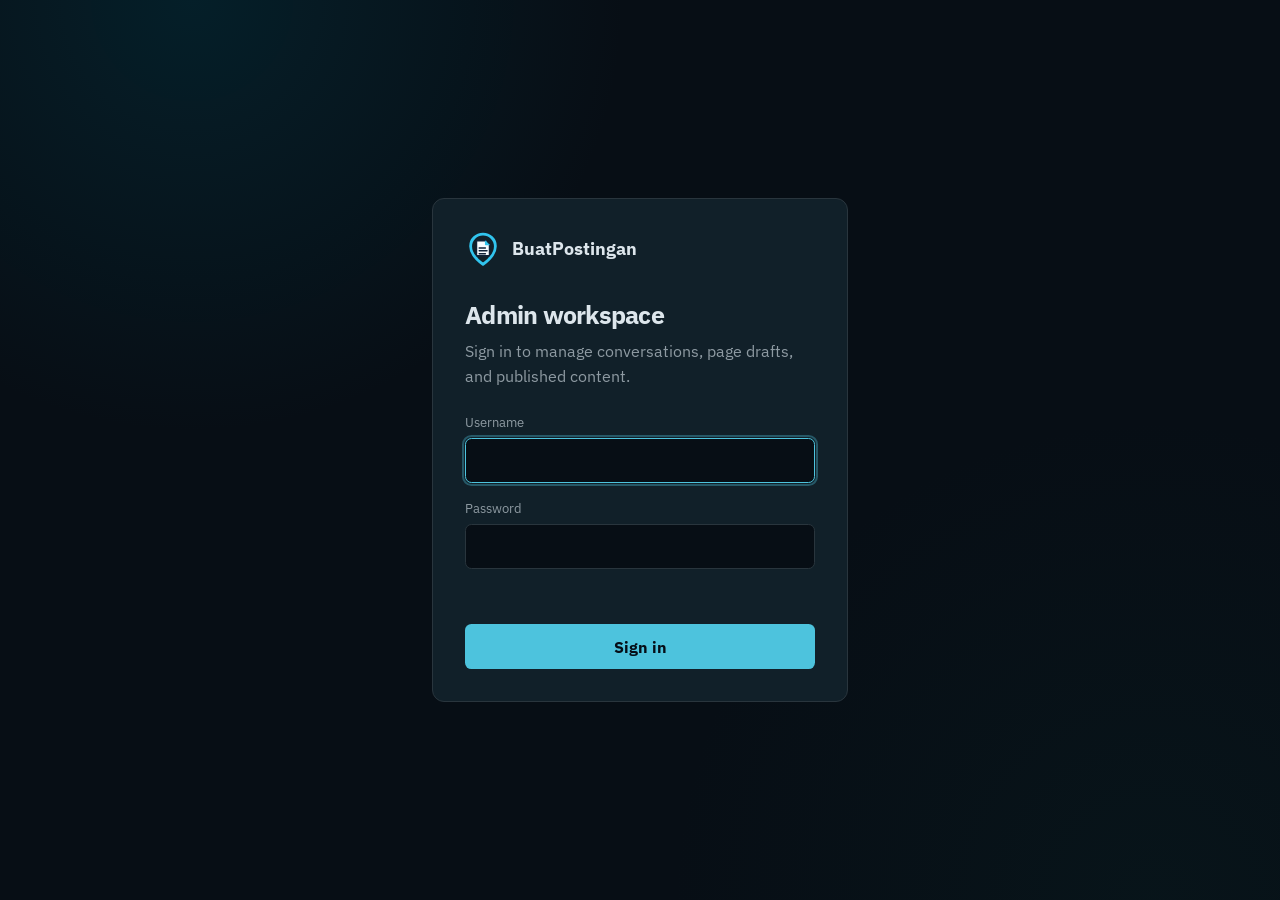
<file: web/index.html>
<!DOCTYPE html>
<html lang="en" data-theme-pref="auto" data-theme="dark">
<head>
    <meta charset="utf-8">
    <meta name="viewport" content="width=device-width, initial-scale=1">
    <title>BuatPostingan · AI Webchat</title>
    <link rel="icon" href="./assets/buatpostingan-mark.svg" type="image/svg+xml">
    <link rel="manifest" href="./app.webmanifest">
    <meta name="theme-color" content="#102238">
    <script>
        /* FOUC guard: resolve bp.theme before CSS paint */
        (function () {
            var KEY = 'bp.theme';
            var pref = 'auto';
            try {
                var raw = localStorage.getItem(KEY);
                if (raw === 'light' || raw === 'dark' || raw === 'auto') pref = raw;
            } catch (e) {}
            var dark = false;
            try { dark = window.matchMedia('(prefers-color-scheme: dark)').matches; } catch (e2) {}
            var scheme = pref === 'light' ? 'light' : (pref === 'dark' ? 'dark' : (dark ? 'dark' : 'light'));
            document.documentElement.dataset.themePref = pref;
            document.documentElement.dataset.theme = scheme;
            document.documentElement.style.colorScheme = scheme;
        })();
    </script>
    <link rel="preconnect" href="https://fonts.googleapis.com">
    <link rel="preconnect" href="https://fonts.gstatic.com" crossorigin>
    <link href="https://fonts.googleapis.com/css2?family=IBM+Plex+Mono:wght@400;500&family=IBM+Plex+Sans:wght@400;500;600;700&display=swap" rel="stylesheet">
    <link rel="stylesheet" href="./vendor/bootstrap-icons/font/bootstrap-icons.css">
    <link rel="stylesheet" href="./css/shell.css?v=20260724-ide2">
    <link rel="stylesheet" href="./css/webchat.css?v=20260725-sse1">
    <link rel="stylesheet" href="./css/webchat-conversations.css?v=20260724-ide2">
    <link rel="stylesheet" href="./css/settings.css?v=20260726-settings-scroll">
    <script type="module" src="./js/pwa.js"></script>
</head>
<body class="page-webchat">
    <div class="bp-shell" id="bpShell">
        <header class="bp-chrome" role="banner">
            <div class="bp-chrome__left">
                <button type="button" class="bp-icon-btn bp-chrome__rail-toggle" id="btnToggleRail" aria-label="Toggle conversations" aria-controls="wcRail" aria-expanded="false">
                    <i class="bi bi-layout-sidebar"></i>
                </button>
                <a class="bp-brand" href="./index.html">
                    <img class="bp-brand__mark" src="./assets/buatpostingan-mark.svg" alt="" aria-hidden="true">
                    <span class="bp-brand__name">BuatPostingan</span>
                </a>
            </div>
            <div class="bp-chrome__center">
                <span class="bp-chrome__room" id="chromeRoomTitle">New chat</span>
            </div>
            <div class="bp-chrome__right">
                <button type="button" class="bp-theme" id="bpThemeToggle" aria-label="Theme: Auto (click to cycle)">
                    <i class="bi bi-circle-half" data-theme-icon></i>
                    <span data-theme-label>Auto</span>
                </button>
                <button type="button" class="bp-icon-btn bp-chrome__preview-toggle" id="btnTogglePreview" aria-label="Toggle preview" aria-controls="wcPreview" aria-expanded="false">
                    <i class="bi bi-layout-sidebar-reverse"></i>
                </button>
            </div>
        </header>

        <div class="bp-workspace" id="bpWorkspace">
            <div class="bp-scrim" id="bpScrim" hidden></div>

            <aside class="wc-rail" id="wcRail" aria-label="Conversations">
                <div class="wc-rail__top">
                    <div class="wc-rail__heading">
                        <div>
                            <span class="wc-rail__eyebrow">Workspace</span>
                            <strong>Conversations</strong>
                        </div>
                        <span class="wc-rail__count" id="conversationCount" aria-label="Conversation count">—</span>
                    </div>
                    <button type="button" class="wc-rail__new" id="btnNewChat">
                        <i class="bi bi-plus-lg"></i> New chat
                    </button>
                    <label class="wc-rail__search">
                        <i class="bi bi-search" aria-hidden="true"></i>
                        <input type="search" id="conversationSearch" placeholder="Search conversations…" autocomplete="off" spellcheck="false">
                    </label>
                </div>
                <ul class="wc-rail__list" id="conversationList"></ul>
                <div class="wc-rail__profile">
                    <div class="wc-rail__avatar" aria-hidden="true"><i class="bi bi-person"></i></div>
                    <div class="wc-rail__profile-meta">
                        <strong>Owner</strong>
                        <span>local</span>
                    </div>
                    <button type="button" class="wc-rail__gear" id="btnOpenSettings" aria-label="Open settings" data-wc-tooltip="Settings">
                        <i class="bi bi-gear" aria-hidden="true"></i>
                    </button>
                    <button type="button" class="wc-rail__gear" id="btnLogout" aria-label="Log out" data-wc-tooltip="Log out">
                        <i class="bi bi-box-arrow-right" aria-hidden="true"></i>
                    </button>
                </div>
            </aside>

            <main class="wc-main" aria-label="Active conversation">
                <div class="webchat-root" id="webchatRoot">
                    <div class="card webchat-card" id="webchat">
                        <div class="wc-room-head" id="roomHead">
                            <div class="wc-room-head__title" id="roomTitle">New chat</div>
                            <div class="wc-room-head__meta" id="roomMeta">Naming…</div>
                            <button type="button" class="wc-room-head__edit" id="btnRename" aria-label="Rename conversation" data-wc-tooltip="Rename conversation">
                                <i class="bi bi-pencil"></i>
                            </button>
                        </div>
                        <div class="wc-floor-banner" id="chatFloor" hidden></div>
                        <div class="wc-index-banner" id="chatIndexBanner" hidden></div>
                        <div class="wc-toast" id="chatToast" role="status" aria-live="polite" hidden></div>
                        <div class="webchat-messages" id="chatMessages" role="log" aria-live="polite">
                            <div class="chat-welcome">
                                <div class="chat-welcome-icon"><i class="bi bi-chat-square-text"></i></div>
                                <h5>Welcome to BuatPostingan</h5>
                            </div>
                        </div>
                        <button type="button" class="webchat-new-activity" id="chatNewActivity" hidden>
                            New activity <span aria-hidden="true">↓</span>
                        </button>
                        <div class="webchat-status" id="chatStatus" data-state="ready">Ready</div>
                        <div class="webchat-composer">
                            <div class="composer-attachments" id="composerAttachments" hidden></div>
                            <div class="composer-toolbar">
                                <div class="composer-model-wrap">
                                    <button
                                        type="button"
                                        class="composer-model-pill"
                                        id="modelPill"
                                        aria-haspopup="listbox"
                                        aria-expanded="false"
                                        aria-controls="modelMenu"
                                        data-wc-tooltip="Model &amp; effort"
                                    >
                                        <i class="bi bi-cpu" aria-hidden="true"></i>
                                        <span id="modelPillLabel">Model · auto</span>
                                        <i class="bi bi-chevron-down composer-model-pill__chev" aria-hidden="true"></i>
                                    </button>
                                    <div class="composer-model-menu" id="modelMenu" hidden></div>
                                </div>
                                <div class="composer-model-wrap">
                                    <button
                                        type="button"
                                        class="composer-model-pill"
                                        id="workspacePill"
                                        aria-haspopup="dialog"
                                        aria-expanded="false"
                                        aria-controls="workspaceDialog"
                                        data-wc-tooltip="Workspace folder"
                                    >
                                        <i class="bi bi-folder2-open" aria-hidden="true"></i>
                                        <span id="workspacePillLabel">Workspace</span>
                                        <i class="bi bi-chevron-down composer-model-pill__chev" aria-hidden="true"></i>
                                    </button>
                                </div>
                            </div>
                            <div class="composer-row">
                                <button type="button" class="composer-attach" id="chatAttach" aria-label="Attach file" data-wc-tooltip="Attach file">
                                    <i class="bi bi-paperclip" aria-hidden="true"></i>
                                </button>
                                <input type="text" class="composer-input" id="chatInput" placeholder="Type a question…" autocomplete="off">
                                <button class="composer-send" id="chatSend" type="button" aria-label="Send">
                                    <i class="bi bi-send-fill"></i>
                                </button>
                                <button class="composer-stop" id="chatStop" type="button" aria-label="Stop" data-wc-tooltip="Stop" hidden>
                                    <i class="bi bi-stop-fill" aria-hidden="true"></i>
                                </button>
                            </div>
                        </div>
                    </div>
                </div>
            </main>

            <div
                class="bp-split bp-split--preview"
                id="bpPreviewSplit"
                role="separator"
                aria-orientation="vertical"
                aria-label="Resize preview panel"
                aria-controls="wcPreview"
                title="Drag to resize · double-click to reset"
                tabindex="0"
            ></div>

            <aside class="wc-preview" id="wcPreview" aria-label="AI work preview">
                <div class="wc-preview__tabs" role="tablist" aria-label="Preview panels">
                    <button type="button" class="wc-preview__tab is-active" role="tab" id="tabPreview" aria-selected="true" aria-controls="panelPreview" data-preview-tab="preview">
                        Preview
                    </button>
                    <button type="button" class="wc-preview__tab" role="tab" id="tabPages" aria-selected="false" aria-controls="panelPages" data-preview-tab="pages">
                        Pages
                    </button>
                </div>
                <div class="wc-preview__body">
                    <div class="wc-preview__panel is-active" role="tabpanel" id="panelPreview" aria-labelledby="tabPreview" data-preview-panel="preview">
                        <div class="wc-preview__empty">
                            <i class="bi bi-window-desktop" aria-hidden="true"></i>
                            <strong>Empty</strong>
                            <p>No draft loaded — defaults to <code>home</code> when that page exists.</p>
                        </div>
                    </div>
                    <div class="wc-preview__panel wc-pages" role="tabpanel" id="panelPages" aria-labelledby="tabPages" data-preview-panel="pages" hidden>
                        <div class="wc-pages__bar">
                            <span class="wc-pages__label"><i class="bi bi-folder2-open" aria-hidden="true"></i> Pages</span>
                            <button type="button" class="wc-pages__refresh" id="pagesRefresh" aria-label="Refresh pages" data-wc-tooltip="Refresh pages">
                                <i class="bi bi-arrow-clockwise" aria-hidden="true"></i>
                            </button>
                        </div>
                        <div class="wc-pages__tree" id="pagesTree" role="tree" aria-label="Page workspaces"></div>
                        <p class="wc-pages__hint" id="pagesHint" role="status">Loading pages…</p>
                        <div class="wc-pages__menu" id="pagesContextMenu" role="menu" aria-label="Page actions" hidden>
                            <button type="button" role="menuitem" data-page-action="publish"><i class="bi bi-cloud-arrow-up" aria-hidden="true"></i> Publish</button>
                            <button type="button" role="menuitem" data-page-action="unpublish"><i class="bi bi-cloud-arrow-down" aria-hidden="true"></i> Unpublish</button>
                            <button type="button" role="menuitem" class="is-danger" data-page-action="delete"><i class="bi bi-trash3" aria-hidden="true"></i> Delete</button>
                        </div>
                    </div>
                </div>
            </aside>
        </div>

        <div class="bp-settings" id="bpSettings" hidden>
            <nav class="bp-settings__nav" aria-label="Settings">
                <div class="bp-settings__nav-head">
                    <button type="button" class="bp-settings__btn bp-settings__btn--ghost bp-settings__btn--sm" id="btnSettingsBack" aria-label="Back to chat">
                        <i class="bi bi-arrow-left" aria-hidden="true"></i>
                    </button>
                    <strong>Settings</strong>
                </div>
                <ul class="bp-settings__nav-list" data-settings-nav>
                    <li><a href="#/settings/general" data-settings-link="general"><i class="bi bi-sliders" aria-hidden="true"></i> General</a></li>
                    <li><a href="#/settings/users" data-settings-link="users"><i class="bi bi-people" aria-hidden="true"></i> Users</a></li>
                    <li><a href="#/settings/models" data-settings-link="models"><i class="bi bi-cpu" aria-hidden="true"></i> Models</a></li>
                </ul>
                <div class="bp-settings__nav-foot">
                    <button type="button" class="bp-settings__btn bp-settings__btn--ghost" id="btnSettingsLogout" style="width:100%;justify-content:center">
                        <i class="bi bi-box-arrow-right" aria-hidden="true"></i> Logout
                    </button>
                </div>
            </nav>
            <div class="bp-settings__main">
                <div data-settings-panel></div>
                <div class="bp-settings__toast" id="settingsToast" role="status" aria-live="polite" hidden></div>
            </div>
        </div>
    </div>

    <div class="wc-dialog" id="renameDialog" hidden>
        <div class="wc-dialog__backdrop" data-rename-close></div>
        <section class="wc-dialog__panel" role="dialog" aria-modal="true" aria-labelledby="renameDialogTitle" aria-describedby="renameDialogHelp" tabindex="-1">
            <div class="wc-dialog__accent" aria-hidden="true"></div>
            <header class="wc-dialog__header">
                <div class="wc-dialog__icon" aria-hidden="true"><i class="bi bi-pencil-square"></i></div>
                <div>
                    <span class="wc-dialog__eyebrow">Conversation</span>
                    <h5 id="renameDialogTitle">Rename conversation</h5>
                </div>
                <button type="button" class="wc-dialog__close" data-rename-close aria-label="Close rename dialog" data-wc-tooltip="Close">
                    <i class="bi bi-x-lg"></i>
                </button>
            </header>
            <form class="wc-dialog__form" id="renameForm" novalidate>
                <label for="renameInput">Conversation title</label>
                <div class="wc-dialog__field">
                    <input type="text" id="renameInput" maxlength="60" autocomplete="off" aria-describedby="renameDialogHelp renameDialogError">
                    <span class="wc-dialog__count" id="renameCount">0/60</span>
                </div>
                <p class="wc-dialog__help" id="renameDialogHelp">Use a short title that makes this room easy to find later.</p>
                <p class="wc-dialog__error" id="renameDialogError" role="alert" hidden></p>
                <div class="wc-dialog__actions">
                    <button type="button" class="wc-dialog__button wc-dialog__button--ghost" data-rename-close>Cancel</button>
                    <button type="submit" class="wc-dialog__button wc-dialog__button--primary" id="renameSubmit">
                        <span>Save title</span>
                        <i class="bi bi-arrow-right" aria-hidden="true"></i>
                    </button>
                </div>
            </form>
        </section>
    </div>

    <div class="wc-dialog" id="deleteDialog" hidden>
        <div class="wc-dialog__backdrop" data-delete-close></div>
        <section class="wc-dialog__panel" role="dialog" aria-modal="true" aria-labelledby="deleteDialogTitle" tabindex="-1">
            <div class="wc-dialog__accent" aria-hidden="true"></div>
            <header class="wc-dialog__header">
                <div class="wc-dialog__icon" aria-hidden="true"><i class="bi bi-trash3"></i></div>
                <div>
                    <span class="wc-dialog__eyebrow">Conversation</span>
                    <h5 id="deleteDialogTitle">Delete conversation</h5>
                </div>
                <button type="button" class="wc-dialog__close" data-delete-close aria-label="Close delete dialog" data-wc-tooltip="Close">
                    <i class="bi bi-x-lg"></i>
                </button>
            </header>
            <div class="wc-dialog__form">
                <p class="wc-dialog__help" id="deleteDialogHelp">This conversation and all its messages will be permanently removed. This action cannot be undone.</p>
                <div class="wc-dialog__actions">
                    <button type="button" class="wc-dialog__button wc-dialog__button--ghost" data-delete-close>Cancel</button>
                    <button type="button" class="wc-dialog__button wc-dialog__button--danger" id="deleteSubmit">
                        <span>Delete</span>
                        <i class="bi bi-trash3" aria-hidden="true"></i>
                    </button>
                </div>
            </div>
        </section>
    </div>

    <div class="wc-dialog" id="attachDialog" hidden>
        <div class="wc-dialog__backdrop" data-attach-close></div>
        <section class="wc-dialog__panel" role="dialog" aria-modal="true" aria-labelledby="attachDialogTitle" tabindex="-1">
            <div class="wc-dialog__accent" aria-hidden="true"></div>
            <header class="wc-dialog__header">
                <div class="wc-dialog__icon" aria-hidden="true"><i class="bi bi-paperclip"></i></div>
                <div>
                    <span class="wc-dialog__eyebrow">Attachments</span>
                    <h5 id="attachDialogTitle">Attach file</h5>
                </div>
                <button type="button" class="wc-dialog__close" data-attach-close aria-label="Close attach dialog" data-wc-tooltip="Close">
                    <i class="bi bi-x-lg"></i>
                </button>
            </header>
            <div class="wc-attach-drop" id="attachDropZone" tabindex="0">
                <i class="bi bi-cloud-arrow-up" aria-hidden="true"></i>
                <strong>Drop file here</strong>
                <p>or pick from disk — text (md, txt, json, …) or image (png, jpg, webp, gif)</p>
                <button type="button" class="wc-dialog__button wc-dialog__button--primary" id="attachPickBtn">
                    <span>Choose file</span>
                    <i class="bi bi-folder2-open" aria-hidden="true"></i>
                </button>
                <input type="file" id="attachFileInput" multiple hidden accept=".md,.txt,.html,.htm,.json,.csv,.xml,.yaml,.yml,.png,.jpg,.jpeg,.gif,.webp,text/*,image/png,image/jpeg,image/gif,image/webp">
            </div>
            <p class="wc-dialog__help" id="attachDialogHelp">Max. 8&nbsp;MB per file. Files are uploaded when you send a message.</p>
            <div class="wc-dialog__actions">
                <button type="button" class="wc-dialog__button wc-dialog__button--ghost" data-attach-close>Done</button>
            </div>
        </section>
    </div>

    <div class="wc-dialog" id="workspaceDialog" hidden>
        <div class="wc-dialog__backdrop" data-workspace-close></div>
        <section class="wc-dialog__panel wc-dialog__panel--wide" role="dialog" aria-modal="true" aria-labelledby="workspaceDialogTitle" tabindex="-1">
            <div class="wc-dialog__accent" aria-hidden="true"></div>
            <header class="wc-dialog__header">
                <div class="wc-dialog__icon" aria-hidden="true"><i class="bi bi-folder2-open"></i></div>
                <div>
                    <span class="wc-dialog__eyebrow">Workspace</span>
                    <h5 id="workspaceDialogTitle">Choose workspace folder</h5>
                </div>
                <button type="button" class="wc-dialog__close" data-workspace-close aria-label="Close workspace dialog" data-wc-tooltip="Close">
                    <i class="bi bi-x-lg"></i>
                </button>
            </header>
            <div class="wc-dialog__form">
                <div class="workspace-browser">
                    <div class="workspace-browser__path-bar">
                        <button type="button" class="workspace-browser__up" id="workspaceUpBtn" aria-label="Go to parent directory" data-wc-tooltip="Up">
                            <i class="bi bi-arrow-up-short" aria-hidden="true"></i>
                        </button>
                        <span class="workspace-browser__cwd" id="workspaceCwd">/</span>
                    </div>
                    <div class="workspace-browser__list" id="workspaceDirList" role="listbox" aria-label="Directories"></div>
                    <p class="wc-dialog__help" id="workspaceDialogHelp">Choose a folder to set the working directory. Absolute paths are used without restriction.</p>
                    <p class="wc-dialog__error" id="workspaceDialogError" role="alert" hidden></p>
                </div>
                <div class="wc-dialog__actions">
                    <button type="button" class="wc-dialog__button wc-dialog__button--ghost" id="workspaceClearBtn">
                        <span>Clear (use default)</span>
                    </button>
                    <button type="button" class="wc-dialog__button wc-dialog__button--ghost" data-workspace-close>Cancel</button>
                    <button type="button" class="wc-dialog__button wc-dialog__button--primary" id="workspaceSelectBtn">
                        <span>Select folder</span>
                        <i class="bi bi-check2" aria-hidden="true"></i>
                    </button>
                </div>
            </div>
        </section>
    </div>

    <div class="wc-dialog" id="providerDialog" hidden>
        <div class="wc-dialog__backdrop" data-provider-close></div>
        <section class="wc-dialog__panel" role="dialog" aria-modal="true" aria-labelledby="providerDialogTitle" tabindex="-1">
            <div class="wc-dialog__accent" aria-hidden="true"></div>
            <header class="wc-dialog__header">
                <div class="wc-dialog__icon" aria-hidden="true"><i class="bi bi-plug"></i></div>
                <div>
                    <span class="wc-dialog__eyebrow">LLM</span>
                    <h5 id="providerDialogTitle">Add Provider</h5>
                </div>
                <button type="button" class="wc-dialog__close" data-provider-close aria-label="Close">
                    <i class="bi bi-x-lg"></i>
                </button>
            </header>
            <form class="bp-provider-form" id="providerForm" novalidate>
                <input name="type" type="hidden" value="openai-compatible">
                <label class="bp-provider-form__field bp-provider-form__field--full">Name
                    <input name="name" type="text" required placeholder="OpenRouter" autocomplete="off">
                </label>
                <label class="bp-provider-form__field bp-provider-form__field--full">ID / prefix
                    <input name="id" type="text" required placeholder="OPENROUTER" autocomplete="off">
                </label>
                <label class="bp-provider-form__field bp-provider-form__field--half">Prefix (optional)
                    <input name="prefix" type="text" placeholder="openrouter" autocomplete="off">
                </label>
                <div class="bp-provider-form__field bp-provider-form__field--half bp-provider-form__field--select">
                    <span>API type</span>
                    <div class="bp-ui-select" data-ui-select>
                        <input name="api" type="hidden" value="responses">
                        <button type="button" class="bp-ui-select__trigger" data-ui-select-trigger aria-haspopup="listbox" aria-expanded="false" aria-controls="providerApiList">
                            <span data-ui-select-label>responses</span>
                            <i class="bi bi-chevron-down" aria-hidden="true"></i>
                        </button>
                        <div class="bp-ui-select__list" id="providerApiList" role="listbox" aria-label="API type" data-ui-select-list hidden>
                            <button type="button" role="option" data-ui-select-option data-value="responses" aria-selected="true">responses</button>
                            <button type="button" role="option" data-ui-select-option data-value="chat" aria-selected="false">chat</button>
                            <button type="button" role="option" data-ui-select-option data-value="messages" aria-selected="false">messages</button>
                        </div>
                    </div>
                </div>
                <label class="bp-provider-form__field bp-provider-form__field--full">Base URL
                    <input name="base_url" type="url" required placeholder="https://openrouter.ai/api/v1" autocomplete="off">
                </label>
                <label class="bp-provider-form__field bp-provider-form__field--full">API key
                    <input name="api_key" type="password" placeholder="sk-…" autocomplete="new-password">
                </label>
                <label class="bp-provider-form__field bp-provider-form__field--full">Model id
                    <input name="model_id" type="text" placeholder="openai/gpt-4o-mini" autocomplete="off">
                </label>
                <label class="bp-provider-form__field bp-provider-form__field--full bp-check">
                    <input name="enabled" type="checkbox" checked>
                    <span>Enabled</span>
                </label>
                <div class="wc-dialog__actions bp-provider-form__field--full">
                    <button type="button" class="wc-dialog__button wc-dialog__button--ghost" data-provider-close>Cancel</button>
                    <button type="submit" class="wc-dialog__button wc-dialog__button--primary">Save</button>
                </div>
            </form>
        </section>
    </div>

    <div class="wc-dialog" id="appDialog" hidden>
        <div class="wc-dialog__backdrop" data-app-dialog-backdrop></div>
        <section class="wc-dialog__panel wc-dialog__panel--app" role="dialog" aria-modal="true" aria-labelledby="appDialogTitle" tabindex="-1" data-app-dialog-panel>
            <div class="wc-dialog__accent" aria-hidden="true"></div>
            <header class="wc-dialog__header">
                <div class="wc-dialog__icon" aria-hidden="true"><i class="bi bi-pencil-square" data-app-dialog-icon></i></div>
                <div>
                    <span class="wc-dialog__eyebrow" data-app-dialog-eyebrow>Workspace</span>
                    <h5 id="appDialogTitle" data-app-dialog-title>Confirm action</h5>
                </div>
                <button type="button" class="wc-dialog__close" data-app-dialog-close aria-label="Close dialog"><i class="bi bi-x-lg"></i></button>
            </header>
            <form class="wc-dialog__form wc-dialog__form--app" data-app-dialog-form novalidate>
                <p class="wc-dialog__message" data-app-dialog-message></p>
                <div class="wc-dialog__fields" data-app-dialog-fields></div>
                <p class="wc-dialog__error" data-app-dialog-error role="alert" hidden></p>
                <div class="wc-dialog__actions">
                    <button type="button" class="wc-dialog__button wc-dialog__button--ghost" data-app-dialog-cancel>Cancel</button>
                    <button type="submit" class="wc-dialog__button wc-dialog__button--primary" data-app-dialog-submit>Save</button>
                </div>
            </form>
        </section>
    </div>

    <script>
        window.__WC_PRODUCT_NAME__ = 'BuatPostingan';
        window.__BP_ADMIN_USER_ID__ = 1;
        window.__BP_ADMIN_DISPLAY_NAME__ = 'Admin User';
        // Same-origin default when FE is served by Go (:8080). Real mode from
        // make fe (:5173) is rewritten in js/api/index.js → :8080 (or ?api=).
        window.__BP_API_BASE__ = '/api/webchat';
    </script>
    <script src="./vendor/marked/marked.umd.js"></script>
    <script src="./vendor/dompurify/purify.min.js"></script>
    <script type="module" src="./js/app.js?v=20260725-ws1"></script>
</body>
</html>
</file>
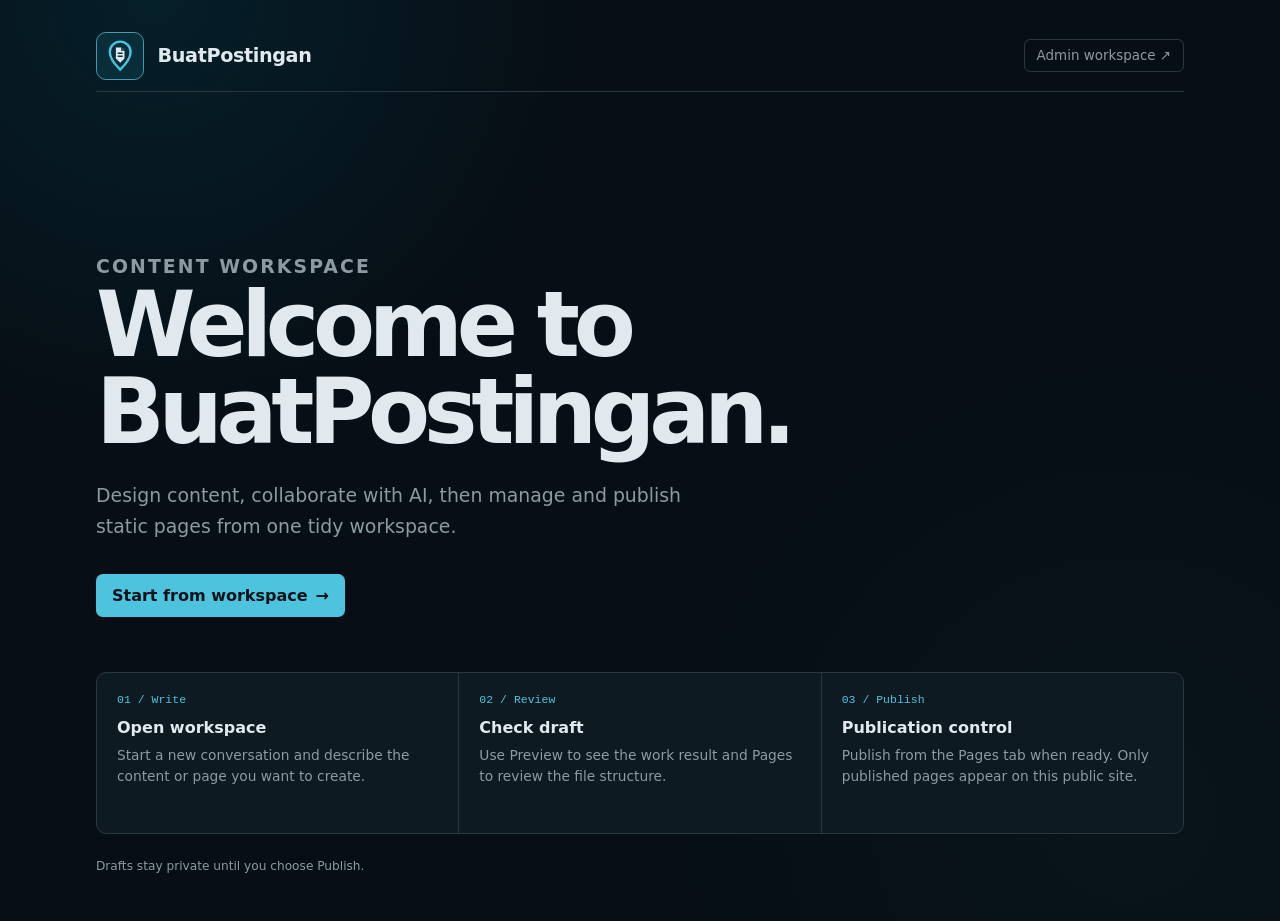
<file: deploy/public/index.html>
<!doctype html>
<html lang="en">
<head>
  <meta charset="utf-8">
  <meta name="viewport" content="width=device-width, initial-scale=1">
  <meta name="description" content="BuatPostingan — workspace to create and publish content with AI.">
  <title>BuatPostingan</title>
  <style>
    :root {
      color-scheme: dark;
      --bg: oklch(16% 0.018 245);
      --surface: oklch(20% 0.022 245);
      --surface-2: oklch(24% 0.022 240);
      --ink: oklch(93% 0.012 235);
      --muted: oklch(68% 0.018 235);
      --line: oklch(33% 0.022 240);
      --accent: oklch(76% 0.11 215);
      --accent-deep: oklch(31% 0.055 220);
    }
    * { box-sizing: border-box; }
    body {
      min-height: 100vh;
      margin: 0;
      color: var(--ink);
      font-family: "IBM Plex Sans", "Segoe UI", system-ui, sans-serif;
      background:
        radial-gradient(circle at 12% 0%, oklch(38% 0.07 220 / .28), transparent 27rem),
        radial-gradient(circle at 88% 88%, oklch(30% 0.045 190 / .16), transparent 30rem),
        var(--bg);
    }
    main { width: min(100% - 2rem, 68rem); margin: 0 auto; padding: 1.25rem 0 3rem; }
    header {
      display: flex; align-items: center; justify-content: space-between;
      min-height: 4.5rem; border-bottom: 1px solid var(--line);
    }
    .brand { display: inline-flex; align-items: center; gap: .85rem; font-size: 1.2rem; font-weight: 700; letter-spacing: -.02em; }
    .mark {
      display: grid; flex: 0 0 3rem; place-items: center; width: 3rem; height: 3rem;
      border: 1px solid color-mix(in oklab, var(--accent) 72%, var(--line));
      border-radius: .62rem; color: var(--accent);
      background: color-mix(in oklab, var(--accent-deep) 72%, var(--surface));
    }
    .mark svg { display: block; width: 2.15rem; height: 2.15rem; }
    .admin {
      padding: .48rem .74rem; border: 1px solid var(--line); border-radius: .38rem;
      color: var(--muted); text-decoration: none; font-size: .84rem;
    }
    .admin:hover, .admin:focus-visible { color: var(--ink); border-color: var(--accent); outline: none; }
    .hero { padding: clamp(4.8rem, 15vh, 9rem) 0 3.4rem; max-width: 43rem; }
    .eyebrow { margin: 0 0 .9rem; color: var(--accent); font-size: .75rem; font-weight: 700; letter-spacing: .11em; text-transform: uppercase; }
    h1 { margin: 0; max-width: 12ch; font-size: clamp(2.65rem, 8vw, 5.65rem); line-height: .96; letter-spacing: -.07em; }
    .hero p { max-width: 39rem; margin: 1.5rem 0 0; color: var(--muted); font-size: clamp(1rem, 2vw, 1.18rem); line-height: 1.65; }
    .hero a {
      display: inline-flex; align-items: center; gap: .5rem; margin-top: 2rem; padding: .76rem 1rem;
      border-radius: .42rem; color: oklch(18% 0.02 245); background: var(--accent);
      font-weight: 700; text-decoration: none;
    }
    .hero a:hover, .hero a:focus-visible { background: oklch(83% 0.10 215); outline: 2px solid var(--accent); outline-offset: 3px; }
    .quickstart {
      display: grid; grid-template-columns: repeat(3, 1fr); gap: 1px; overflow: hidden;
      border: 1px solid var(--line); border-radius: .65rem; background: var(--line);
    }
    .step { min-height: 10rem; padding: 1.25rem; background: color-mix(in oklab, var(--surface) 92%, var(--accent-deep)); }
    .step span { display: block; color: var(--accent); font-family: ui-monospace, monospace; font-size: .72rem; }
    .step h2 { margin: .8rem 0 .45rem; font-size: 1rem; }
    .step p { margin: 0; color: var(--muted); font-size: .86rem; line-height: 1.55; }
    footer { padding: 1.6rem 0 0; color: var(--muted); font-size: .76rem; }
    @media (max-width: 42rem) {
      main { width: min(100% - 1.25rem, 68rem); }
      .quickstart { grid-template-columns: 1fr; }
      .hero { padding-top: 4rem; }
    }
  </style>
</head>
<body>
  <main>
    <header>
      <div class="brand">
        <span class="mark" aria-hidden="true">
          <svg viewBox="0 0 24 24" focusable="false">
            <path d="M12 2.5a7.25 7.25 0 0 0-7.25 7.25c0 4.76 5.17 10.26 7.25 12.25 2.08-1.99 7.25-7.49 7.25-12.25A7.25 7.25 0 0 0 12 2.5Z" fill="none" stroke="currentColor" stroke-width="1.65"/>
            <path d="M9 6.65h4.2l1.8 1.8v5.77L12 17.35 9 14.22V6.65Z" fill="var(--ink)"/>
            <path d="M13.2 6.65v1.8H15M10.65 10.7h2.7M10.65 12.7h2.7" fill="none" stroke="var(--accent-deep)" stroke-linecap="round" stroke-width="1.05"/>
          </svg>
        </span>
        <span>BuatPostingan</span>
      </div>
      <a class="admin" href="/admin/">Admin workspace ↗</a>
    </header>

    <section class="hero" aria-labelledby="welcome">
      <p class="eyebrow">Content workspace</p>
      <h1 id="welcome">Welcome to BuatPostingan.</h1>
      <p>Design content, collaborate with AI, then manage and publish static pages from one tidy workspace.</p>
      <a href="/admin/">Start from workspace <span aria-hidden="true">→</span></a>
    </section>

    <section class="quickstart" aria-label="Quickstart">
      <article class="step">
        <span>01 / Write</span>
        <h2>Open workspace</h2>
        <p>Start a new conversation and describe the content or page you want to create.</p>
      </article>
      <article class="step">
        <span>02 / Review</span>
        <h2>Check draft</h2>
        <p>Use Preview to see the work result and Pages to review the file structure.</p>
      </article>
      <article class="step">
        <span>03 / Publish</span>
        <h2>Publication control</h2>
        <p>Publish from the Pages tab when ready. Only published pages appear on this public site.</p>
      </article>
    </section>

    <footer>Drafts stay private until you choose Publish.</footer>
  </main>
</body>
</html>
</file>
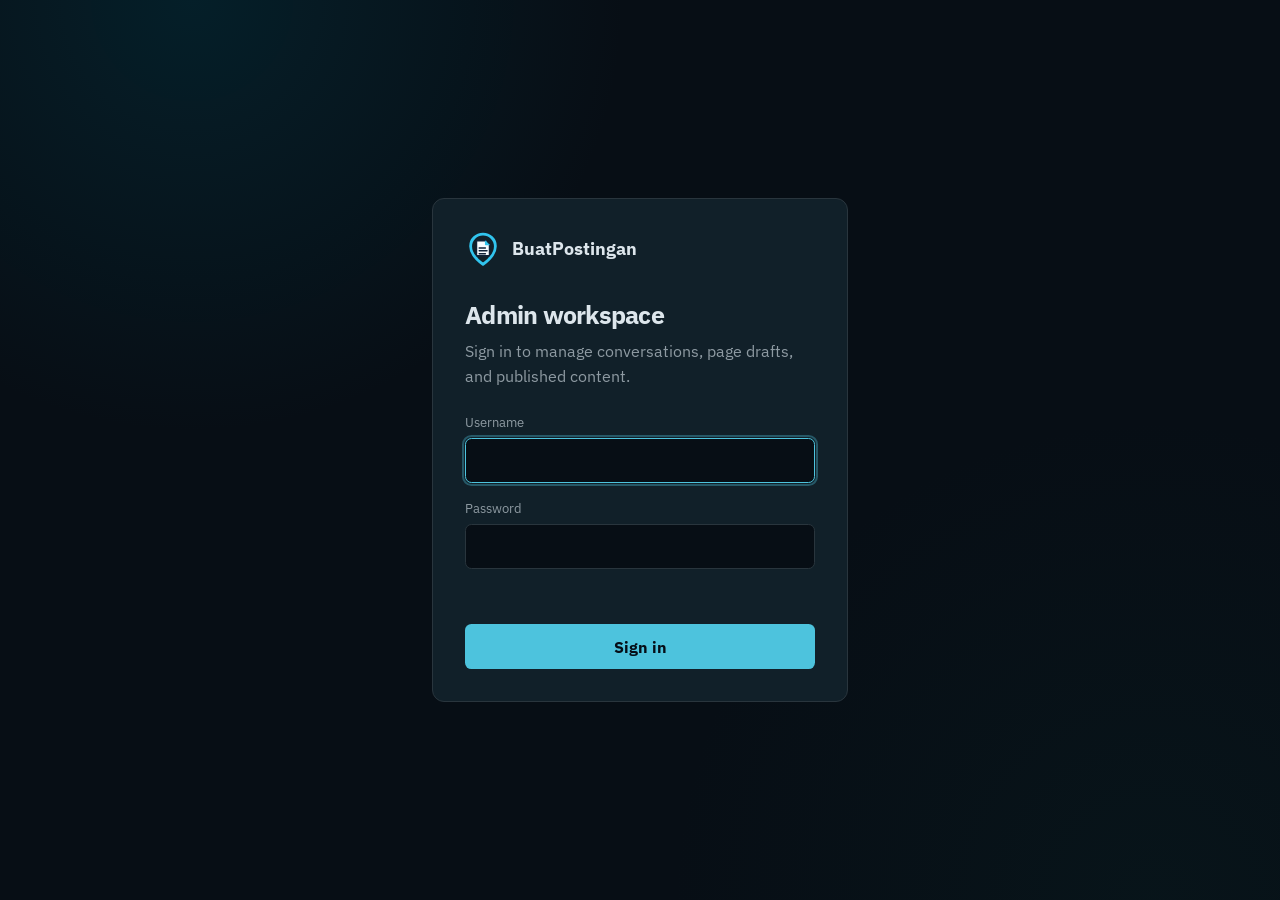
<file: web/login.html>
<!doctype html>
<html lang="en">
<head>
    <meta charset="utf-8">
    <meta name="viewport" content="width=device-width, initial-scale=1">
    <title>Login · BuatPostingan</title>
    <link rel="icon" href="./assets/buatpostingan-mark.svg" type="image/svg+xml">
    <link rel="manifest" href="./app.webmanifest">
    <meta name="theme-color" content="#102238">
    <link rel="preconnect" href="https://fonts.googleapis.com">
    <link rel="preconnect" href="https://fonts.gstatic.com" crossorigin>
    <link href="https://fonts.googleapis.com/css2?family=IBM+Plex+Sans:wght@400;500;600;700&display=swap" rel="stylesheet">
    <link rel="stylesheet" href="./css/auth.css">
    <script type="module" src="./js/pwa.js"></script>
</head>
<body>
    <main class="auth-card">
        <div class="auth-brand"><img src="./assets/buatpostingan-mark.svg" alt=""><span>BuatPostingan</span></div>
        <h1>Admin workspace</h1>
        <p class="auth-intro">Sign in to manage conversations, page drafts, and published content.</p>
        <form id="loginForm">
            <label>Username <input name="username" autocomplete="username" required autofocus></label>
            <label>Password <input name="password" type="password" autocomplete="current-password" required></label>
            <p class="auth-error" id="loginError" role="alert"></p>
            <button type="submit" id="loginSubmit">Sign in</button>
        </form>
    </main>
    <script type="module">
        import { api, authLogin } from './js/api/index.js';
        import { formatApiError } from './js/api/error.js';

        const form = document.getElementById('loginForm');
        const error = document.getElementById('loginError');
        const submit = document.getElementById('loginSubmit');
        const params = new URLSearchParams(window.location.search);
        const next = params.get('next') || './index.html';
        form.addEventListener('submit', function (event) {
            event.preventDefault();
            error.textContent = '';
            submit.disabled = true;
            const data = new FormData(form);
            authLogin(api, { username: data.get('username'), password: data.get('password') })
                .then(function () { window.location.replace(next.startsWith('/') ? next : './' + next.replace(/^\.\//, '')); })
                .catch(function (err) {
                    error.textContent = formatApiError(err, 'Username or password is invalid.');
                    submit.disabled = false;
                });
        });
    </script>
</body>
</html>
</file>
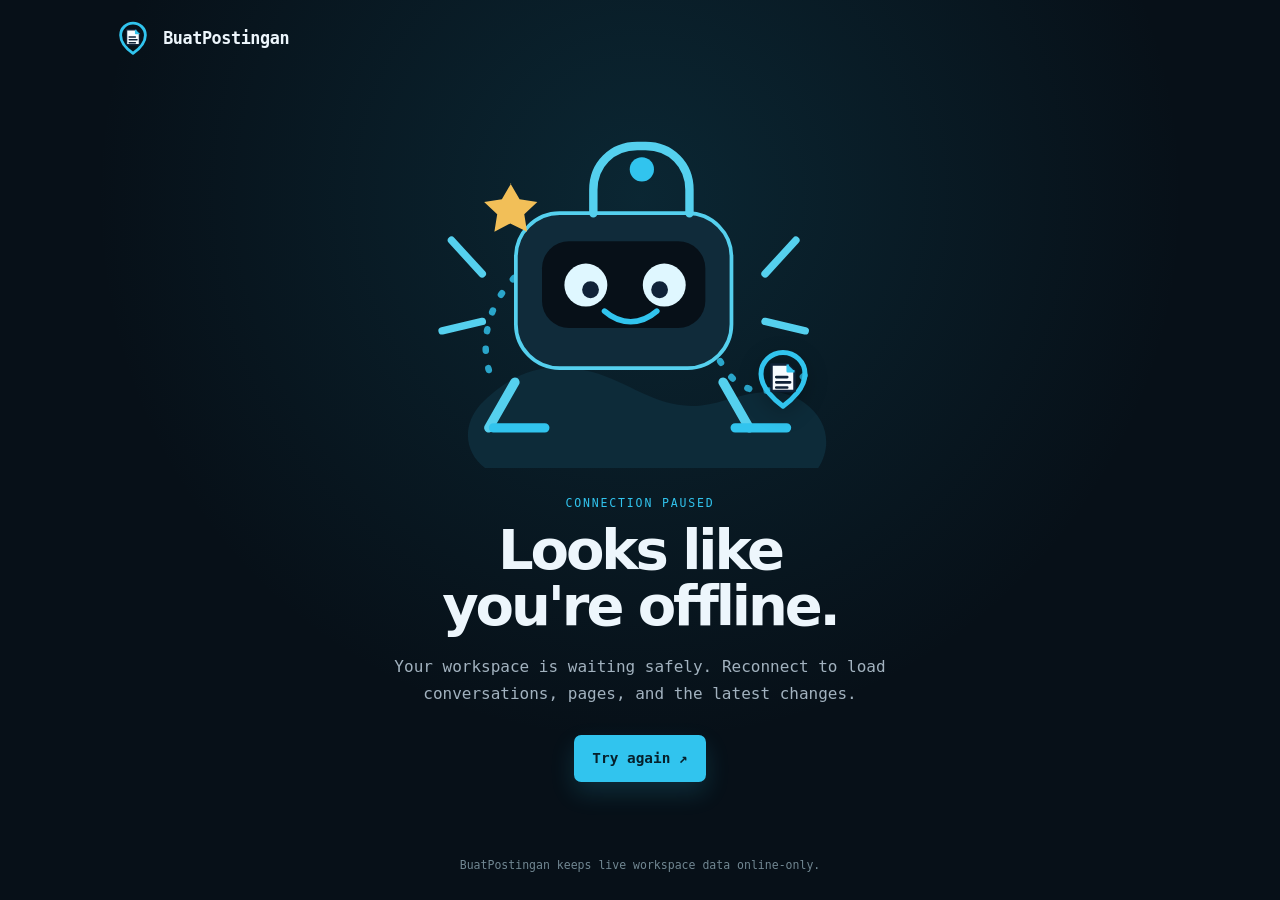
<file: web/offline.html>
<!DOCTYPE html>
<html lang="en">
<head>
    <meta charset="utf-8">
    <meta name="viewport" content="width=device-width, initial-scale=1">
    <meta name="theme-color" content="#102238">
    <title>You're offline · BuatPostingan</title>
    <link rel="icon" href="./assets/buatpostingan-mark.svg" type="image/svg+xml">
    <link rel="stylesheet" href="./css/offline.css">
</head>
<body>
    <main class="offline-shell" aria-labelledby="offlineTitle">
        <a class="offline-brand" href="./" aria-label="BuatPostingan home">
            <img src="./assets/buatpostingan-mark.svg" alt="" width="36" height="36">
            <span>BuatPostingan</span>
        </a>
        <section class="offline-card">
            <div class="offline-art" aria-hidden="true">
                <img class="offline-art__robot" src="./assets/offline-robot.svg" alt="">
                <img class="offline-art__mark" src="./assets/buatpostingan-mark.svg" alt="">
            </div>
            <p class="offline-kicker">CONNECTION PAUSED</p>
            <h1 id="offlineTitle">Looks like you're offline.</h1>
            <p class="offline-copy">Your workspace is waiting safely. Reconnect to load conversations, pages, and the latest changes.</p>
            <button class="offline-retry" type="button" onclick="window.location.reload()">Try again <span aria-hidden="true">↗</span></button>
        </section>
        <p class="offline-footnote">BuatPostingan keeps live workspace data online-only.</p>
    </main>
</body>
</html>
</file>
<file: web/css/shell.css>
/* BuatPostingan IDE shell — quiet slate with a restrained blue-cyan signal */

*,
*::before,
*::after {
    box-sizing: border-box;
}

:root {
    --bp-font: "IBM Plex Sans", "Segoe UI", system-ui, sans-serif;
    --bp-mono: "IBM Plex Mono", ui-monospace, monospace;
    --bp-ease: cubic-bezier(0.16, 1, 0.3, 1);
    --bp-rail-w: 16.5rem;
    --bp-preview-w: 20rem;
    --bp-chrome-h: 2.75rem;
    --bp-radius: 0.5rem;
    --bp-radius-lg: 0.75rem;
}

/* —— Light scheme —— */
html[data-theme="light"] {
    color-scheme: light;
    --bp-bg: oklch(95% 0.012 235);
    --bp-surface: oklch(98.5% 0.005 230);
    --bp-surface-2: oklch(96.5% 0.009 230);
    --bp-surface-3: oklch(100% 0 0);
    --bp-ink: oklch(24% 0.025 245);
    --bp-muted: oklch(48% 0.018 240);
    --bp-faint: oklch(62% 0.016 235);
    --bp-border: oklch(88% 0.014 235);
    --bp-border-strong: oklch(80% 0.02 230);
    --bp-accent: oklch(51% 0.13 220);
    --bp-accent-soft: oklch(94% 0.038 220);
    --bp-accent-ink: oklch(99% 0 0);
    --bp-user: oklch(93% 0.04 220);
    --bp-ok: oklch(45% 0.11 155);
    --bp-fail: oklch(48% 0.16 25);
    --bp-fail-bg: oklch(96% 0.025 25);
    --bp-fail-border: oklch(86% 0.05 25);
    --bp-think: oklch(45% 0.06 80);
    --bp-think-bg: oklch(97% 0.015 85);
    --bp-think-border: oklch(88% 0.03 85);
    --bp-tool: oklch(40% 0.07 175);
    --bp-tool-bg: oklch(97% 0.015 175);
    --bp-tool-border: oklch(88% 0.025 175);
    --bp-shadow: 0 0.5rem 1.25rem oklch(30% 0.025 240 / 0.1);
    --bp-scrim: oklch(20% 0.025 240 / 0.45);
    --bp-scroll-thumb: oklch(78% 0.025 235);

    /* Legacy aliases consumed by webchat.css */
    --wm-font: var(--bp-font);
    --wm-mono: var(--bp-mono);
    --wm-bg: var(--bp-bg);
    --wm-surface: var(--bp-surface-3);
    --wm-ink: var(--bp-ink);
    --wm-muted: var(--bp-muted);
    --wm-border: var(--bp-border);
    --wm-border-strong: var(--bp-border-strong);
    --wm-accent: var(--bp-accent);
    --wm-accent-soft: var(--bp-accent-soft);
    --wm-user: var(--bp-user);
    --wm-think: var(--bp-think);
    --wm-think-bg: var(--bp-think-bg);
    --wm-think-border: var(--bp-think-border);
    --wm-tool: var(--bp-tool);
    --wm-tool-bg: var(--bp-tool-bg);
    --wm-tool-border: var(--bp-tool-border);
    --wm-ok: var(--bp-ok);
    --wm-fail: var(--bp-fail);
    --wm-fail-bg: var(--bp-fail-bg);
    --wm-fail-border: var(--bp-fail-border);
    --wm-radius: var(--bp-radius-lg);
    --wm-ease: var(--bp-ease);
    --wm-duration-fast: 120ms;
    --wm-duration-base: 220ms;
}

/* —— Dark scheme —— */
html[data-theme="dark"] {
    color-scheme: dark;
    --bp-bg: oklch(16% 0.018 245);
    --bp-surface: oklch(20% 0.022 245);
    --bp-surface-2: oklch(23% 0.022 240);
    --bp-surface-3: oklch(25% 0.022 240);
    --bp-ink: oklch(92% 0.012 235);
    --bp-muted: oklch(68% 0.018 235);
    --bp-faint: oklch(52% 0.018 235);
    --bp-border: oklch(32% 0.022 240);
    --bp-border-strong: oklch(40% 0.026 235);
    --bp-accent: oklch(76% 0.11 215);
    --bp-accent-soft: oklch(28% 0.05 220);
    --bp-accent-ink: oklch(16% 0.025 245);
    --bp-user: oklch(30% 0.05 220);
    --bp-ok: oklch(70% 0.12 155);
    --bp-fail: oklch(68% 0.15 25);
    --bp-fail-bg: oklch(28% 0.04 25);
    --bp-fail-border: oklch(42% 0.08 25);
    --bp-think: oklch(78% 0.06 85);
    --bp-think-bg: oklch(24% 0.02 85);
    --bp-think-border: oklch(36% 0.03 85);
    --bp-tool: oklch(74% 0.07 175);
    --bp-tool-bg: oklch(24% 0.025 175);
    --bp-tool-border: oklch(36% 0.035 175);
    --bp-shadow: 0 0.5rem 1.5rem oklch(8% 0.025 245 / 0.48);
    --bp-scrim: oklch(8% 0.025 245 / 0.58);
    --bp-scroll-thumb: oklch(40% 0.025 240);

    --wm-font: var(--bp-font);
    --wm-mono: var(--bp-mono);
    --wm-bg: var(--bp-bg);
    --wm-surface: var(--bp-surface-3);
    --wm-ink: var(--bp-ink);
    --wm-muted: var(--bp-muted);
    --wm-border: var(--bp-border);
    --wm-border-strong: var(--bp-border-strong);
    --wm-accent: var(--bp-accent);
    --wm-accent-soft: var(--bp-accent-soft);
    --wm-user: var(--bp-user);
    --wm-think: var(--bp-think);
    --wm-think-bg: var(--bp-think-bg);
    --wm-think-border: var(--bp-think-border);
    --wm-tool: var(--bp-tool);
    --wm-tool-bg: var(--bp-tool-bg);
    --wm-tool-border: var(--bp-tool-border);
    --wm-ok: var(--bp-ok);
    --wm-fail: var(--bp-fail);
    --wm-fail-bg: var(--bp-fail-bg);
    --wm-fail-border: var(--bp-fail-border);
    --wm-radius: var(--bp-radius-lg);
    --wm-ease: var(--bp-ease);
    --wm-duration-fast: 120ms;
    --wm-duration-base: 220ms;
}

html,
body {
    margin: 0;
    height: 100%;
    overflow: hidden;
}

html {
    height: 100dvh;
}

body.page-webchat {
    display: flex;
    flex-direction: column;
    height: 100%;
    max-height: 100dvh;
    overflow: hidden;
    font-family: var(--bp-font);
    background: var(--bp-bg);
    color: var(--bp-ink);
}

/* —— Full-bleed IDE shell —— */
.bp-shell {
    display: flex;
    flex-direction: column;
    width: 100%;
    height: 100%;
    max-height: 100dvh;
    min-height: 0;
    overflow: hidden;
    background:
        radial-gradient(circle at 8% -12%, color-mix(in oklab, var(--bp-accent) 7%, transparent), transparent 32rem),
        var(--bp-bg);
}

.bp-chrome {
    flex-shrink: 0;
    display: grid;
    grid-template-columns: minmax(0, 1fr) auto minmax(0, 1fr);
    align-items: center;
    gap: 0.75rem;
    height: var(--bp-chrome-h);
    padding: 0 0.65rem;
    border-bottom: 1px solid var(--bp-border);
    background: color-mix(in oklab, var(--bp-surface) 94%, var(--bp-accent) 6%);
    z-index: 50;
}

.bp-chrome__left,
.bp-chrome__right {
    display: flex;
    align-items: center;
    gap: 0.45rem;
    min-width: 0;
}

.bp-chrome__right {
    justify-content: flex-end;
}

.bp-chrome__center {
    display: flex;
    justify-content: center;
    min-width: 0;
    max-width: 28rem;
}

.bp-chrome__room {
    font-size: 0.78rem;
    font-weight: 550;
    color: var(--bp-muted);
    overflow: hidden;
    text-overflow: ellipsis;
    white-space: nowrap;
}

.bp-brand {
    display: inline-flex;
    align-items: center;
    gap: 0.45rem;
    text-decoration: none;
    color: inherit;
    min-width: 0;
}

.bp-brand__mark {
    width: 1.35rem;
    height: 1.35rem;
    display: block;
    object-fit: contain;
    flex-shrink: 0;
}

.bp-brand__name {
    font-weight: 650;
    font-size: 0.88rem;
    letter-spacing: -0.02em;
    overflow: hidden;
    text-overflow: ellipsis;
    white-space: nowrap;
}

.bp-icon-btn {
    display: grid;
    place-items: center;
    width: 1.9rem;
    height: 1.9rem;
    border: 1px solid transparent;
    border-radius: 0.4rem;
    background: transparent;
    color: var(--bp-muted);
    cursor: pointer;
    transition: color 120ms ease, background 120ms ease, border-color 120ms ease;
}

.bp-icon-btn:hover {
    color: var(--bp-ink);
    background: var(--bp-surface-2);
    border-color: var(--bp-border);
}

.bp-icon-btn[aria-expanded="true"] {
    color: var(--bp-accent);
    background: var(--bp-accent-soft);
    border-color: color-mix(in oklab, var(--bp-accent) 35%, var(--bp-border));
}

.bp-theme {
    display: inline-flex;
    align-items: center;
    gap: 0.35rem;
    height: 1.85rem;
    padding: 0 0.55rem;
    border: 1px solid var(--bp-border);
    border-radius: 0.4rem;
    background: var(--bp-surface-2);
    color: var(--bp-ink);
    font-family: var(--bp-mono);
    font-size: 0.68rem;
    font-weight: 500;
    cursor: pointer;
    transition: border-color 120ms ease, background 120ms ease;
}

.bp-theme:hover {
    border-color: var(--bp-border-strong);
    background: var(--bp-surface-3);
}

.bp-theme i {
    font-size: 0.78rem;
    color: var(--bp-muted);
}

.bp-mode {
    display: inline-flex;
    align-items: center;
    font-family: var(--bp-mono);
    font-size: 0.65rem;
    padding: 0.22rem 0.45rem;
    border-radius: 0.35rem;
    border: 1px solid var(--bp-border);
    background: var(--bp-surface-2);
    color: var(--bp-muted);
    white-space: nowrap;
}

.bp-mode[data-mode="mock"] {
    border-color: color-mix(in oklab, oklch(70% 0.1 85) 45%, var(--bp-border));
    color: oklch(70% 0.1 85);
}

html[data-theme="light"] .bp-mode[data-mode="mock"] {
    color: oklch(42% 0.09 80);
}

.bp-mode[data-mode="real"] {
    border-color: color-mix(in oklab, var(--bp-ok) 40%, var(--bp-border));
    color: var(--bp-ok);
}

/* —— 3-column workspace (+ splitter) —— */
.bp-workspace {
    flex: 1 1 auto;
    display: grid;
    grid-template-columns: var(--bp-rail-w) minmax(0, 1fr) var(--bp-split-w, 5px) var(--bp-preview-w);
    min-height: 0;
    height: 100%;
    overflow: hidden;
    position: relative;
}

.bp-split {
    position: relative;
    z-index: 5;
    width: 100%;
    min-width: 0;
    margin: 0;
    padding: 0;
    border: 0;
    background: var(--bp-border);
    cursor: col-resize;
    touch-action: none;
    user-select: none;
}

.bp-split::after {
    content: '';
    position: absolute;
    inset: 0 -3px;
    /* widen hit target without stealing layout */
}

.bp-split:hover,
.bp-split:focus-visible,
.bp-split.is-active {
    background: var(--bp-accent);
}

.bp-split:focus-visible {
    outline: 2px solid color-mix(in oklab, var(--bp-accent) 55%, transparent);
    outline-offset: -2px;
}

html.is-resizing-preview,
html.is-resizing-preview * {
    cursor: col-resize !important;
    user-select: none !important;
}

.bp-scrim {
    display: none;
}

/* Desktop: hide mobile-only toggles when space allows — keep available for keyboard a11y */
@media (min-width: 1101px) {
    .bp-chrome__rail-toggle,
    .bp-chrome__preview-toggle {
        display: none;
    }
}

.text-muted {
    color: var(--bp-muted) !important;
}

.small {
    font-size: 0.875em;
}

.mb-0 {
    margin-bottom: 0 !important;
}

button:focus-visible,
input:focus-visible,
.bp-theme:focus-visible,
.bp-icon-btn:focus-visible {
    outline: 2px solid color-mix(in oklab, var(--bp-accent) 55%, transparent);
    outline-offset: 2px;
}

@media (prefers-reduced-motion: reduce) {
    *,
    *::before,
    *::after {
        animation-duration: 0.01ms !important;
        transition-duration: 0.01ms !important;
    }
}
</file>
<file: web/css/webchat.css>
/* Chat bubbles / composer — tokens from shell.css via html[data-theme] (--wm-* aliases). */

:root {
    --wm-duration-fast: 120ms;
    --wm-duration-base: 220ms;
}

[data-wc-tooltip] {
    position: relative;
}

[data-wc-tooltip]::after {
    content: attr(data-wc-tooltip);
    position: absolute;
    z-index: 30;
    top: calc(100% + 0.45rem);
    right: 0;
    width: max-content;
    max-width: 12rem;
    padding: 0.35rem 0.5rem;
    border: 1px solid var(--wm-border-strong);
    border-radius: 0.4rem;
    background: color-mix(in oklab, var(--wm-ink) 92%, transparent);
    color: var(--wm-bg);
    box-shadow: var(--bp-shadow, 0 0.45rem 1rem oklch(22% 0.03 255 / 0.2));
    font-family: var(--wm-font);
    font-size: 0.68rem;
    font-weight: 500;
    line-height: 1.2;
    white-space: nowrap;
    opacity: 0;
    pointer-events: none;
    transform: translateY(-0.2rem) scale(0.97);
    transform-origin: top right;
    transition: opacity var(--wm-duration-fast) ease, transform var(--wm-duration-fast) var(--wm-ease);
}

[data-wc-tooltip]:hover::after,
[data-wc-tooltip]:focus-visible::after {
    opacity: 1;
    transform: none;
}

button:focus-visible,
input:focus-visible {
    outline: 2px solid color-mix(in oklab, var(--wm-accent) 55%, transparent);
    outline-offset: 2px;
}

.badge-mock {
    font-family: var(--wm-mono);
    font-size: 0.68rem;
    letter-spacing: 0.04em;
    padding: 0.35rem 0.65rem;
    border-radius: 999px;
    background: oklch(94% 0.04 85);
    color: oklch(40% 0.08 85);
    border: 1px solid oklch(86% 0.05 85);
}

.mock-label {
    font-family: var(--wm-mono);
    font-size: 0.7rem;
    font-weight: 500;
    vertical-align: middle;
    margin-left: 0.35rem;
    padding: 0.15rem 0.45rem;
    border-radius: 0.35rem;
    background: oklch(94% 0.04 85);
    color: oklch(40% 0.08 85);
}

.scenario-bar {
    display: flex;
    flex-wrap: wrap;
    align-items: center;
    gap: 0.5rem;
    margin-bottom: 0.85rem;
}

.scenario-bar__label {
    font-family: var(--wm-mono);
    font-size: 0.7rem;
    text-transform: uppercase;
    letter-spacing: 0.06em;
    color: var(--wm-muted);
    margin-right: 0.25rem;
}

/* Harness-only toolbar — never ship this strip in Laravel/wec-cms */
.scenario-bar--mock-only {
    border: 1px dashed oklch(78% 0.06 85);
    border-radius: 0.65rem;
    padding: 0.45rem 0.55rem;
    background: oklch(98% 0.02 85 / 0.65);
}

.scenario-bar--mock-only .scenario-bar__label {
    color: oklch(42% 0.1 70);
    font-weight: 600;
}

.scenario-chip {
    font-family: var(--wm-font);
    font-size: 0.8rem;
    font-weight: 500;
    border: 1px solid var(--wm-border-strong);
    background: var(--wm-surface);
    color: var(--wm-ink);
    border-radius: 999px;
    padding: 0.35rem 0.85rem;
    cursor: pointer;
    transition: background 0.2s var(--wm-ease), border-color 0.2s var(--wm-ease), color 0.2s var(--wm-ease);
}

.scenario-chip:hover {
    border-color: var(--wm-accent);
    color: var(--wm-accent);
}

.scenario-chip.is-active {
    background: var(--wm-accent-soft);
    border-color: color-mix(in oklab, var(--wm-accent) 35%, white);
    color: var(--wm-accent);
}

.webchat-card {
    border: 0;
    border-radius: 0;
    box-shadow: none;
    overflow: hidden;
    height: 100%;
    min-height: 0;
    display: flex;
    flex-direction: column;
    background: var(--wm-bg);
    font-family: var(--wm-font);
}

.webchat-messages {
    flex: 1 1 auto;
    min-height: 0;
    overflow-y: auto;
    padding: 1.1rem 1.25rem;
    display: flex;
    flex-direction: column;
    gap: 0.85rem;
    background:
        radial-gradient(circle at 88% 8%, color-mix(in oklab, var(--wm-accent) 3%, transparent), transparent 22rem),
        var(--wm-bg);
    scrollbar-width: thin;
    scrollbar-color: var(--bp-scroll-thumb, oklch(50% 0.02 255)) transparent;
}

.webchat-messages::-webkit-scrollbar,
.wc-rail__list::-webkit-scrollbar { width: 0.45rem; }
.webchat-messages::-webkit-scrollbar-track,
.wc-rail__list::-webkit-scrollbar-track { background: transparent; }
.webchat-messages::-webkit-scrollbar-thumb,
.wc-rail__list::-webkit-scrollbar-thumb {
    border: 0.12rem solid transparent;
    border-radius: 999px;
    background: var(--bp-scroll-thumb, oklch(50% 0.02 255));
    background-clip: padding-box;
}

.chat-welcome {
    text-align: center;
    margin: auto;
    color: var(--wm-muted);
    max-width: 22rem;
    animation: wm-in 0.45s var(--wm-ease) both;
}

.chat-welcome-icon {
    font-size: 1.85rem;
    color: var(--wm-accent);
    margin-bottom: 0.35rem;
}

.chat-welcome h5 {
    margin: 0 0 0.35rem;
    color: var(--wm-ink);
    font-weight: 600;
    font-size: 1rem;
}

.chat-welcome p {
    margin: 0;
    font-size: 0.8rem;
    line-height: 1.45;
    color: var(--wm-muted);
}

/* ---- message shells ---- */

.msg {
    max-width: min(86%, 42rem);
    animation: wm-in 0.4s var(--wm-ease) both;
}

.msg--user {
    align-self: flex-end;
}

.msg--assistant {
    align-self: flex-start;
}

.msg__bubble {
    padding: 0.9rem 1.05rem;
    border-radius: var(--wm-radius);
    font-size: 0.9375rem;
    line-height: 1.55;
    color: var(--wm-ink);
    word-break: break-word;
}

.msg--user .msg__bubble {
    background: var(--wm-user);
    border-bottom-right-radius: 0.3rem;
}

.msg--assistant .msg__bubble {
    background: var(--bp-surface-3, var(--wm-surface));
    border: 1px solid var(--wm-border);
    border-bottom-left-radius: 0.3rem;
    display: flex;
    flex-direction: column;
    gap: 0.55rem;
}

/* Standalone think/tool action bubbles — disclosure is the face (no double chrome). */
.msg--think .msg__bubble,
.msg--tools .msg__bubble {
    padding: 0;
    background: transparent;
    border: 0;
    box-shadow: none;
    border-radius: 0;
}

.msg--think .disclosure,
.msg--tools .disclosure {
    border-radius: var(--wm-radius);
    border-bottom-left-radius: 0.3rem;
}

.msg__text {
    white-space: pre-wrap;
}

.model-badge {
    display: inline-flex;
    align-items: center;
    width: fit-content;
    max-width: 100%;
    padding: 0.18rem 0.45rem;
    border: 1px solid var(--wm-border);
    border-radius: 999px;
    color: var(--wm-muted);
    font-size: 0.68rem;
    line-height: 1.2;
    font-weight: 500;
}

.msg__meta {
    display: flex;
    align-items: center;
    justify-content: space-between;
    gap: 0.5rem;
    margin-top: 0.15rem;
    font-size: 0.7rem;
    color: var(--wm-muted);
}

.msg--user .msg__meta {
    justify-content: flex-end;
}

/* ---- disclosure panels (Thinking / Tool Calls) ---- */

.disclosure {
    border: 1px solid var(--wm-border);
    border-radius: 0.65rem;
    background: var(--bp-surface-2, var(--wm-surface));
    overflow: hidden;
}

.disclosure--think {
    border-color: var(--wm-think-border);
    background: var(--wm-think-bg);
}

.disclosure--tools {
    border-color: var(--wm-tool-border);
    background: var(--wm-tool-bg);
}

.disclosure__toggle {
    width: 100%;
    display: flex;
    align-items: center;
    gap: 0.55rem;
    padding: 0.55rem 0.75rem;
    border: 0;
    background: transparent;
    text-align: left;
    cursor: pointer;
    color: var(--wm-ink);
    font-family: var(--wm-font);
    font-size: 0.8rem;
    font-weight: 600;
}

.disclosure__toggle:hover {
    background: color-mix(in oklab, var(--wm-ink) 4%, transparent);
}

.disclosure__toggle:focus-visible {
    outline: 2px solid var(--wm-accent);
    outline-offset: -2px;
}

.disclosure__chevron {
    display: inline-flex;
    width: 1rem;
    color: var(--wm-muted);
    transition: transform 0.2s var(--wm-ease);
    flex-shrink: 0;
}

.disclosure.is-open .disclosure__chevron {
    transform: rotate(90deg);
}

.disclosure__title {
    flex-shrink: 0;
}

.disclosure--think .disclosure__title {
    color: var(--wm-think);
}

.disclosure--tools .disclosure__title {
    color: var(--wm-tool);
}

.disclosure__body {
    display: none;
    padding: 0 0.75rem 0.7rem;
    border-top: 1px solid color-mix(in oklab, var(--wm-border) 70%, transparent);
}

.disclosure.is-open .disclosure__body {
    display: block;
    animation: wm-reveal 0.28s var(--wm-ease) both;
}

.think-list {
    margin: 0.55rem 0 0;
    padding-left: 1.1rem;
    color: var(--wm-think);
    font-size: 0.8rem;
    line-height: 1.55;
}

.think-list li + li {
    margin-top: 0.25rem;
}

.tool-rows {
    margin: 0.5rem 0 0;
    display: flex;
    flex-direction: column;
    gap: 0.35rem;
}

.tool-row {
    display: grid;
    grid-template-columns: 1fr auto;
    gap: 0.75rem;
    align-items: baseline;
    padding: 0.35rem 0.45rem;
    border-radius: 0.4rem;
    background: color-mix(in oklab, var(--wm-surface) 70%, transparent);
}

.tool-row__call {
    font-family: var(--wm-mono);
    font-size: 0.74rem;
    color: var(--wm-ink);
    overflow-wrap: anywhere;
}

.tool-row__result {
    font-family: var(--wm-mono);
    font-size: 0.72rem;
    font-weight: 500;
    color: var(--wm-ok);
    white-space: nowrap;
}

.tool-row__result.is-fail {
    color: var(--wm-fail);
}

/* ---- error + retry ---- */

.msg-error {
    border: 1px solid var(--wm-fail-border);
    background: var(--wm-fail-bg);
    border-radius: 0.65rem;
    padding: 0.75rem 0.85rem;
    display: flex;
    flex-direction: column;
    gap: 0.65rem;
}

.msg-error__head {
    display: flex;
    align-items: flex-start;
    gap: 0.55rem;
}

.msg-error__icon {
    color: var(--wm-fail);
    font-size: 1.1rem;
    line-height: 1;
    margin-top: 0.1rem;
}

.msg-error__title {
    font-weight: 600;
    font-size: 0.85rem;
    color: var(--wm-fail);
}

.msg-error__detail {
    font-family: var(--wm-mono);
    font-size: 0.72rem;
    color: var(--wm-fail);
    margin-top: 0.2rem;
    white-space: pre-wrap;
    word-break: break-word;
    opacity: 0.85;
}

.msg-error__trace {
    font-family: var(--wm-mono);
    font-size: 0.68rem;
    color: var(--wm-muted, #8b949e);
    margin-top: 0.35rem;
    word-break: break-all;
}

.msg-error__actions {
    display: flex;
    flex-wrap: wrap;
    gap: 0.4rem;
}

.btn-retry {
    font-family: var(--wm-font);
    font-size: 0.8rem;
    font-weight: 600;
    border: 0;
    border-radius: 0.5rem;
    padding: 0.4rem 0.85rem;
    background: var(--wm-fail);
    color: var(--bp-accent-ink, oklch(99% 0 0));
    cursor: pointer;
    display: inline-flex;
    align-items: center;
    gap: 0.35rem;
    transition: transform 0.15s var(--wm-ease), filter 0.15s var(--wm-ease);
}

.btn-retry:hover {
    filter: brightness(1.05);
}

.btn-retry:active {
    transform: scale(0.98);
}

.btn-retry:disabled {
    opacity: 0.55;
    cursor: not-allowed;
}

.btn-ghost {
    font-family: var(--wm-font);
    font-size: 0.8rem;
    font-weight: 500;
    border: 1px solid var(--wm-fail-border);
    border-radius: 0.5rem;
    padding: 0.4rem 0.75rem;
    background: transparent;
    color: var(--wm-fail);
    cursor: pointer;
}

/* typing indicator */

.typing {
    display: inline-flex;
    gap: 0.55rem;
    align-items: center;
    padding: 0.2rem 0;
    color: var(--wm-muted);
}

.typing__label {
    font-size: 0.78rem;
    font-weight: 500;
}

.typing__dots {
    display: inline-flex;
    gap: 0.28rem;
    align-items: center;
}

.typing__dots i {
    width: 0.35rem;
    height: 0.35rem;
    border-radius: 50%;
    background: var(--wm-muted);
    animation: wm-dot 1s infinite ease-in-out;
}

.typing__dots i:nth-child(2) { animation-delay: 0.15s; }
.typing__dots i:nth-child(3) { animation-delay: 0.3s; }

.webchat-new-activity {
    position: absolute;
    z-index: 4;
    left: 50%;
    bottom: 7.1rem;
    transform: translateX(-50%);
    border: 1px solid var(--wm-border-strong);
    border-radius: 999px;
    padding: 0.38rem 0.7rem;
    background: var(--bp-surface-3, var(--wm-surface));
    color: var(--wm-ink);
    box-shadow: var(--bp-shadow);
    font-family: var(--wm-font);
    font-size: 0.72rem;
    font-weight: 600;
    cursor: pointer;
}

.webchat-new-activity[hidden] {
    display: none;
}

/* status + composer */

.webchat-status {
    display: flex;
    align-items: center;
    gap: 0.45rem;
    padding: 0.45rem 1.2rem;
    font-size: 0.72rem;
    font-family: var(--wm-mono);
    color: var(--wm-muted);
    border-top: 1px solid var(--wm-border);
    background: var(--wm-surface);
}

.webchat-status::before {
    content: '';
    width: 0.42rem;
    height: 0.42rem;
    flex: 0 0 auto;
    border-radius: 999px;
    background: var(--wm-muted);
    box-shadow: 0 0 0 0.2rem color-mix(in oklab, var(--wm-muted) 18%, transparent);
}

.webchat-status[data-state="ready"]::before {
    background: var(--wm-ok);
    box-shadow: 0 0 0 0.2rem color-mix(in oklab, var(--wm-ok) 18%, transparent);
}

.webchat-status[data-state="danger"]::before {
    background: var(--wm-fail);
    box-shadow: 0 0 0 0.2rem color-mix(in oklab, var(--wm-fail) 18%, transparent);
}

.webchat-status[data-state="busy"]::before {
    background: var(--wm-accent);
    animation: wm-status-pulse 1.4s ease-in-out infinite;
}

.webchat-composer {
    padding: 0.75rem 1rem 0.9rem;
    background: var(--bp-surface, var(--wm-surface));
    border-top: 1px solid var(--wm-border);
}

.composer-hints {
    font-size: 0.72rem;
    color: var(--wm-muted);
    margin-bottom: 0.45rem;
}

.composer-hints code {
    font-family: var(--wm-mono);
    font-size: 0.7rem;
    background: var(--wm-accent-soft);
    color: var(--wm-accent);
    padding: 0.1rem 0.35rem;
    border-radius: 0.3rem;
}

.composer-row {
    display: flex;
    gap: 0.55rem;
    align-items: center;
}

.composer-toolbar {
    display: flex;
    align-items: center;
    gap: 0.5rem;
    margin-bottom: 0.45rem;
}

.composer-model-wrap {
    position: relative;
}

.composer-model-pill {
    display: inline-flex;
    align-items: center;
    gap: 0.35rem;
    height: 1.85rem;
    padding: 0 0.55rem 0 0.45rem;
    border: 1px solid var(--wm-border-strong);
    border-radius: 999px;
    background: var(--bp-surface-2, var(--wm-surface));
    color: var(--wm-ink);
    font-family: var(--wm-font);
    font-size: 0.72rem;
    font-weight: 550;
    letter-spacing: 0.01em;
    cursor: pointer;
    transition: border-color 0.15s var(--wm-ease), background 0.15s var(--wm-ease);
}

.composer-model-pill:hover {
    border-color: color-mix(in oklab, var(--wm-accent) 40%, var(--wm-border));
    background: color-mix(in oklab, var(--wm-accent) 8%, var(--bp-surface-2, var(--wm-surface)));
}

.composer-model-pill:focus-visible {
    outline: 2px solid color-mix(in oklab, var(--wm-accent) 55%, transparent);
    outline-offset: 2px;
}

.composer-model-pill[aria-expanded="true"] {
    border-color: color-mix(in oklab, var(--wm-accent) 45%, var(--wm-border));
}

.composer-model-pill__chev {
    font-size: 0.65rem;
    opacity: 0.7;
}

#modelPillLabel {
    overflow: hidden;
    text-overflow: ellipsis;
    white-space: nowrap;
}

.composer-model-menu {
    position: absolute;
    left: 0;
    bottom: calc(100% + 0.35rem);
    z-index: 40;
    min-width: 15.5rem;
    max-width: min(22rem, 88vw);
    max-height: min(22rem, 50vh);
    overflow: auto;
    padding: 0.45rem;
    border: 1px solid var(--wm-border-strong);
    border-radius: 0.65rem;
    background: var(--bp-surface-3, var(--wm-surface));
    box-shadow: var(--bp-shadow, 0 0.55rem 1.4rem oklch(18% 0.02 255 / 0.28));
    scrollbar-color: var(--bp-scroll-thumb, oklch(50% 0.02 255)) transparent;
}

.composer-model-menu[hidden] {
    display: none !important;
}

.composer-model-section + .composer-model-section {
    margin-top: 0.45rem;
    padding-top: 0.45rem;
    border-top: 1px solid var(--wm-border);
}

.composer-model-section__title {
    padding: 0.15rem 0.35rem 0.35rem;
    font-size: 0.65rem;
    font-weight: 650;
    letter-spacing: 0.04em;
    text-transform: uppercase;
    color: var(--wm-muted);
}

.composer-model-efforts {
    display: flex;
    flex-wrap: wrap;
    gap: 0.22rem;
    padding: 0.2rem 0.45rem 0.35rem;
}

.composer-model-effort {
    border: 1px solid var(--wm-border);
    border-radius: 0.35rem;
    background: transparent;
    color: var(--wm-muted);
    font-family: var(--wm-mono, var(--wm-font));
    font-size: 0.62rem;
    padding: 0.15rem 0.35rem;
    cursor: pointer;
    transition: border-color 0.12s, background 0.12s, color 0.12s;
}

.composer-model-effort:hover {
    border-color: color-mix(in oklab, var(--wm-accent) 35%, var(--wm-border));
    color: var(--wm-accent);
}

.composer-model-effort.is-selected {
    border-color: color-mix(in oklab, var(--wm-accent) 50%, var(--wm-border));
    background: var(--wm-accent-soft);
    color: var(--wm-accent);
    font-weight: 600;
}

.composer-model-list {
    list-style: none;
    margin: 0;
    padding: 0;
}

.composer-model-row {
    border-radius: 0.45rem;
}

.composer-model-row.is-selected {
    background: color-mix(in oklab, var(--wm-accent) 6%, transparent);
}

.composer-model-search {
    position: relative;
    padding: 0 0.2rem 0.35rem;
}

.composer-model-search__icon {
    position: absolute;
    left: 0.55rem;
    top: 50%;
    transform: translateY(-50%);
    font-size: 0.65rem;
    color: var(--wm-muted);
    pointer-events: none;
}

.composer-model-search__input {
    width: 100%;
    padding: 0.3rem 0.5rem 0.3rem 1.4rem;
    border: 1px solid var(--wm-border);
    border-radius: 0.4rem;
    background: var(--bp-surface-2, var(--wm-surface));
    color: var(--wm-text);
    font-size: 0.75rem;
    outline: none;
    transition: border-color 0.15s var(--wm-ease);
}

.composer-model-search__input:focus {
    border-color: color-mix(in oklab, var(--wm-accent) 45%, var(--wm-border));
}

.composer-model-search__input::placeholder {
    color: var(--wm-muted);
}

.composer-model-item {
    display: flex;
    flex-direction: column;
    align-items: flex-start;
    gap: 0.1rem;
    width: 100%;
    text-align: left;
    border: 0;
    border-radius: 0.45rem;
    background: transparent;
    color: var(--wm-ink);
    font-family: var(--wm-font);
    padding: 0.4rem 0.45rem;
    cursor: pointer;
}

.composer-model-item:hover,
.composer-model-item.is-selected {
    background: color-mix(in oklab, var(--wm-accent) 12%, transparent);
}

.composer-model-item__name {
    font-size: 0.78rem;
    font-weight: 550;
}

.composer-model-item__meta {
    display: flex;
    align-items: center;
    flex-wrap: wrap;
    gap: 0.25rem 0.4rem;
    min-width: 0;
    font-size: 0.65rem;
    color: var(--wm-muted);
}

.composer-model-item__provider {
    display: inline-block;
    max-width: 10rem;
    overflow: hidden;
    padding: 0.08rem 0.28rem;
    border: 1px solid color-mix(in oklab, var(--wm-accent) 34%, var(--wm-border));
    border-radius: 0.25rem;
    background: color-mix(in oklab, var(--wm-accent) 8%, transparent);
    color: color-mix(in oklab, var(--wm-accent) 72%, var(--wm-ink));
    font-family: var(--wm-mono, var(--wm-font));
    font-size: 0.58rem;
    font-weight: 650;
    letter-spacing: 0.035em;
    line-height: 1.15;
    text-overflow: ellipsis;
    text-transform: uppercase;
    white-space: nowrap;
}

.composer-model-item__capabilities {
    color: var(--wm-muted);
}

.composer-model-empty {
    padding: 0.55rem 0.45rem;
    font-size: 0.75rem;
    color: var(--wm-muted);
}

.composer-attach {
    width: 2.55rem;
    height: 2.55rem;
    border: 1px solid var(--wm-border-strong);
    border-radius: 0.55rem;
    background: var(--bp-bg, var(--wm-bg));
    color: var(--wm-ink);
    cursor: pointer;
    display: grid;
    place-items: center;
    flex-shrink: 0;
    transition: border-color 0.15s var(--wm-ease), background 0.15s var(--wm-ease), transform 0.15s var(--wm-ease);
}

.composer-attach:hover:not(:disabled) {
    border-color: color-mix(in oklab, var(--wm-accent) 45%, var(--wm-border));
    background: color-mix(in oklab, var(--wm-accent) 10%, var(--bp-bg, var(--wm-bg)));
}

.composer-attach:active:not(:disabled) {
    transform: scale(0.96);
}

.composer-attach:disabled {
    opacity: 0.55;
    cursor: not-allowed;
}

.composer-attachments {
    display: flex;
    flex-wrap: wrap;
    gap: 0.4rem;
    margin-bottom: 0.55rem;
}

.composer-attachments[hidden] {
    display: none !important;
}

.attach-chip {
    display: inline-flex;
    align-items: center;
    gap: 0.4rem;
    max-width: 100%;
    padding: 0.28rem 0.35rem 0.28rem 0.4rem;
    border: 1px solid var(--wm-border);
    border-radius: 0.5rem;
    background: var(--bp-surface-2, var(--wm-surface));
    font-size: 0.75rem;
    color: var(--wm-ink);
}

.attach-chip__thumb {
    width: 1.55rem;
    height: 1.55rem;
    border-radius: 0.3rem;
    object-fit: cover;
    flex-shrink: 0;
    background: var(--wm-border);
}

.attach-chip__icon {
    width: 1.55rem;
    height: 1.55rem;
    display: grid;
    place-items: center;
    flex-shrink: 0;
    color: var(--wm-muted);
    font-size: 0.95rem;
}

.attach-chip__meta {
    min-width: 0;
    display: flex;
    flex-direction: column;
    line-height: 1.2;
}

.attach-chip__name {
    overflow: hidden;
    text-overflow: ellipsis;
    white-space: nowrap;
    max-width: 10rem;
    font-weight: 550;
}

.attach-chip__size {
    font-family: var(--wm-mono);
    font-size: 0.65rem;
    color: var(--wm-muted);
}

.attach-chip__remove {
    border: 0;
    background: transparent;
    color: var(--wm-muted);
    cursor: pointer;
    width: 1.4rem;
    height: 1.4rem;
    border-radius: 0.3rem;
    display: grid;
    place-items: center;
    flex-shrink: 0;
}

.attach-chip__remove:hover {
    color: var(--wm-fail);
    background: var(--wm-fail-bg);
}

.msg__attachments {
    display: flex;
    flex-wrap: wrap;
    gap: 0.35rem;
    margin-top: 0.45rem;
}

.msg__text + .msg__attachments {
    margin-top: 0.55rem;
}

.attach-chip--msg {
    pointer-events: none;
    max-width: 12rem;
}

.wc-attach-drop {
    margin: 0 1.15rem 0.75rem;
    padding: 1.25rem 1rem;
    border: 1.5px dashed var(--wm-border-strong);
    border-radius: 0.75rem;
    text-align: center;
    background: color-mix(in oklab, var(--wm-accent) 6%, var(--bp-bg, var(--wm-bg)));
    display: grid;
    gap: 0.35rem;
    justify-items: center;
    transition: border-color 0.15s var(--wm-ease), background 0.15s var(--wm-ease);
}

.wc-attach-drop.is-dragover {
    border-color: var(--wm-accent);
    background: color-mix(in oklab, var(--wm-accent) 14%, var(--bp-bg, var(--wm-bg)));
}

.wc-attach-drop > i {
    font-size: 1.6rem;
    color: var(--wm-accent);
}

.wc-attach-drop strong {
    font-size: 0.95rem;
}

.wc-attach-drop p {
    margin: 0 0 0.5rem;
    font-size: 0.78rem;
    color: var(--wm-muted);
    max-width: 22rem;
}

.composer-input {
    flex: 1;
    border: 1px solid var(--wm-border-strong);
    border-radius: 0.65rem;
    padding: 0.65rem 0.9rem;
    font-family: var(--wm-font);
    font-size: 0.9rem;
    color: var(--wm-ink);
    background: var(--bp-bg, var(--wm-bg));
    outline: none;
    transition: border-color 0.2s var(--wm-ease), box-shadow 0.2s var(--wm-ease);
}

.composer-input:focus {
    border-color: color-mix(in oklab, var(--wm-accent) 55%, var(--wm-border));
    box-shadow: 0 0 0 3px color-mix(in oklab, var(--wm-accent) 18%, transparent);
}

.composer-input:disabled {
    color: var(--wm-muted);
    background: var(--bp-surface-2, var(--wm-surface));
    border-color: var(--wm-border);
    cursor: not-allowed;
}

.composer-send {
    width: 2.55rem;
    height: 2.55rem;
    border: 0;
    border-radius: 0.55rem;
    background: var(--wm-accent);
    color: var(--bp-accent-ink, white);
    cursor: pointer;
    display: grid;
    place-items: center;
    flex-shrink: 0;
    transition: transform 0.15s var(--wm-ease), filter 0.15s var(--wm-ease);
}

.composer-send:hover {
    filter: brightness(1.06);
}

.composer-send:active {
    transform: scale(0.96);
}

.composer-send:disabled {
    opacity: 0.55;
    cursor: not-allowed;
}

.composer-stop {
    width: 2.55rem;
    height: 2.55rem;
    padding: 0;
    border: 1px solid var(--wm-fail-border);
    border-radius: 0.55rem;
    background: var(--wm-fail-bg);
    color: var(--wm-fail);
    cursor: pointer;
    display: grid;
    place-items: center;
    flex-shrink: 0;
    transition: background 0.15s var(--wm-ease), transform 0.15s var(--wm-ease), filter 0.15s var(--wm-ease);
}

.composer-stop:hover:not(:disabled) {
    filter: brightness(1.05);
}

.composer-stop:active:not(:disabled) {
    transform: scale(0.96);
}

.composer-stop:disabled {
    opacity: 0.45;
    cursor: not-allowed;
}

.composer-send[hidden],
.composer-stop[hidden] {
    display: none;
}

.msg__who {
    font-family: var(--wm-mono);
    font-size: 0.68rem;
    font-weight: 500;
    color: var(--wm-muted);
    margin-bottom: 0.2rem;
}

.msg--user.is-peer {
    align-self: flex-start;
}

.msg--user.is-peer .msg__bubble {
    background: color-mix(in oklab, var(--wm-tool-bg) 80%, var(--wm-surface));
    border: 1px solid var(--wm-tool-border);
}

.msg--user.is-peer .msg__meta {
    text-align: left;
}

.wc-floor-banner {
    margin: 0.5rem 0.85rem 0;
    padding: 0.45rem 0.75rem;
    border-radius: 0.5rem;
    font-size: 0.78rem;
    font-family: var(--wm-font);
    color: var(--wm-think);
    background: var(--wm-think-bg);
    border: 1px solid var(--wm-think-border);
    animation: wm-reveal 0.35s var(--wm-ease);
}

.wc-index-banner {
    margin: 0.5rem 0.85rem 0;
    padding: 0.5rem 0.75rem;
    border-radius: 0.5rem;
    font-size: 0.78rem;
    font-family: var(--wm-font);
    color: var(--wm-accent);
    background: var(--wm-accent-soft);
    border: 1px solid color-mix(in oklab, var(--wm-accent) 30%, var(--wm-border));
}

.wc-floor-banner strong {
    font-weight: 650;
}

.wc-toast {
    position: absolute;
    left: 50%;
    bottom: 5.5rem;
    opacity: 0;
    transform: translate(-50%, 0.35rem) scale(0.98);
    z-index: 5;
    max-width: 90%;
    padding: 0.45rem 0.85rem;
    border-radius: 0.5rem;
    font-family: var(--wm-mono);
    font-size: 0.72rem;
    color: var(--wm-bg);
    background: color-mix(in oklab, var(--wm-ink) 90%, transparent);
    box-shadow: var(--bp-shadow);
    transition: opacity 180ms ease, transform 220ms var(--wm-ease);
}

.wc-toast.is-visible {
    opacity: 1;
    transform: translateX(-50%);
}

.webchat-card {
    position: relative;
}

@keyframes wm-in {
    from { opacity: 0; transform: translateY(8px); }
    to { opacity: 1; transform: none; }
}

@keyframes wm-reveal {
    from { opacity: 0; transform: translateY(-4px); }
    to { opacity: 1; transform: none; }
}

@keyframes wm-dot {
    0%, 80%, 100% { opacity: 0.35; transform: translateY(0); }
    40% { opacity: 1; transform: translateY(-3px); }
}

@keyframes wm-status-pulse {
    0%, 100% { box-shadow: 0 0 0 0 color-mix(in oklab, var(--wm-accent) 28%, transparent); }
    50% { box-shadow: 0 0 0 0.28rem transparent; }
}

.msg__text {
    white-space: normal;
    overflow-wrap: anywhere;
}

.msg__text > :first-child { margin-top: 0; }
.msg__text > :last-child { margin-bottom: 0; }

.msg__text p,
.msg__text ul,
.msg__text ol,
.msg__text blockquote,
.msg__text table {
    margin: 0.55rem 0;
}

.msg__text ul,
.msg__text ol {
    padding-left: 1.35rem;
}

.msg__text li + li { margin-top: 0.2rem; }

.msg__text code {
    font-family: var(--wm-mono);
    font-size: 0.82em;
    background: var(--wm-accent-soft);
    color: var(--wm-accent);
    padding: 0.1rem 0.35rem;
    border-radius: 0.3rem;
}

.msg__text pre {
    margin: 0.55rem 0;
    padding: 0.65rem 0.75rem;
    border-radius: 0.55rem;
    background: var(--bp-surface-2, var(--wm-surface));
    border: 1px solid var(--wm-border);
    overflow-x: auto;
    white-space: pre;
    font-family: var(--wm-mono);
    font-size: 0.78rem;
    line-height: 1.45;
}

.msg__text pre code {
    padding: 0;
    color: inherit;
    background: transparent;
    font-size: inherit;
}

.msg__text a {
    color: var(--wm-accent);
    text-decoration: underline;
    text-underline-offset: 2px;
}

.msg__text h1,
.msg__text h2,
.msg__text h3,
.msg__text h4,
.msg__text h5,
.msg__text h6 {
    margin: 0.85rem 0 0.35rem;
    line-height: 1.25;
    color: var(--wm-ink);
}

.msg__text h1 { font-size: 1.15rem; }
.msg__text h2 { font-size: 1.03rem; }
.msg__text h3,
.msg__text h4,
.msg__text h5,
.msg__text h6 { font-size: 0.94rem; }

.msg__text blockquote {
    padding-left: 0.75rem;
    color: var(--wm-muted);
    border-left: 3px solid var(--wm-border);
}

.msg__text table {
    display: block;
    width: max-content;
    max-width: 100%;
    overflow-x: auto;
    border-collapse: collapse;
    font-size: 0.86rem;
}

.msg__text th,
.msg__text td {
    padding: 0.4rem 0.55rem;
    text-align: left;
    vertical-align: top;
    border: 1px solid var(--wm-border);
}

.msg__text th {
    background: var(--bp-surface-2, var(--wm-surface));
    color: var(--wm-ink);
    font-weight: 700;
}

.msg__text hr {
    margin: 0.8rem 0;
    border: 0;
    border-top: 1px solid var(--wm-border);
}

.msg__text input[type="checkbox"] {
    margin-right: 0.35rem;
    accent-color: var(--wm-accent);
}

.tool-row {
    grid-template-columns: minmax(0, 1fr) auto;
    align-items: start;
}

.tool-row__call {
    min-width: 0;
    white-space: normal;
    overflow-wrap: anywhere;
}

.tool-row__result {
    white-space: nowrap;
    flex-shrink: 0;
}

@media (max-width: 576px) {
    .msg { max-width: 94%; }
    .tool-row { grid-template-columns: 1fr; gap: 0.15rem; }
    .tool-row__result { white-space: normal; }
}

@media (prefers-reduced-motion: reduce) {
    .wm-float__panel,
    .wc-dialog__panel,
    .wc-dialog__backdrop,
    .wc-toast,
    [data-wc-tooltip]::after {
        transition-duration: 0.01ms !important;
    }

    .webchat-status[data-state="busy"]::before,
    .typing__dots i {
        animation: none !important;
    }
}
</file>
<file: web/css/webchat-conversations.css>
/* Conversation rail + preview pane — Cursor-like 3-column IDE */

.wc-shell {
    /* legacy class kept for embeds; full-page uses .bp-workspace */
    display: contents;
}

.wc-rail {
    display: flex;
    flex-direction: column;
    min-height: 0;
    height: 100%;
    overflow: hidden;
    background: var(--bp-surface);
    color: var(--bp-ink);
    border-right: 1px solid var(--bp-border);
}

.wc-rail__top {
    flex-shrink: 0;
    padding: 0.75rem 0.7rem 0.55rem;
    display: flex;
    flex-direction: column;
    gap: 0.55rem;
}

.wc-rail__heading {
    display: flex;
    align-items: center;
    justify-content: space-between;
    gap: 0.75rem;
    padding: 0.05rem 0.15rem;
}

.wc-rail__heading strong {
    display: block;
    color: var(--bp-ink);
    font-size: 0.88rem;
    letter-spacing: -0.01em;
    font-weight: 650;
}

.wc-rail__eyebrow {
    display: block;
    margin-bottom: 0.1rem;
    color: var(--bp-faint);
    font-family: var(--bp-mono);
    font-size: 0.58rem;
    letter-spacing: 0.1em;
    text-transform: uppercase;
}

.wc-rail__count {
    display: grid;
    min-width: 1.5rem;
    height: 1.5rem;
    padding: 0 0.3rem;
    place-items: center;
    border: 1px solid var(--bp-border);
    border-radius: 0.4rem;
    background: var(--bp-surface-2);
    color: var(--bp-muted);
    font-family: var(--bp-mono);
    font-size: 0.62rem;
    font-weight: 600;
}

.wc-rail__new {
    width: 100%;
    display: inline-flex;
    align-items: center;
    justify-content: center;
    gap: 0.4rem;
    border: 1px solid var(--bp-border-strong);
    border-radius: var(--bp-radius);
    padding: 0.48rem 0.65rem;
    font-family: var(--bp-font);
    font-size: 0.8rem;
    font-weight: 600;
    color: var(--bp-ink);
    background: var(--bp-surface-2);
    cursor: pointer;
    transition: background 0.15s ease, border-color 0.15s ease;
}

.wc-rail__new:hover {
    background: var(--bp-accent-soft);
    border-color: color-mix(in oklab, var(--bp-accent) 40%, var(--bp-border));
    color: var(--bp-accent);
}

.wc-rail__new:active {
    transform: scale(0.985);
}

.wc-rail__search {
    display: flex;
    align-items: center;
    gap: 0.4rem;
    padding: 0.35rem 0.55rem;
    border: 1px solid var(--bp-border);
    border-radius: var(--bp-radius);
    background: var(--bp-bg);
    color: var(--bp-faint);
}

.wc-rail__search i {
    font-size: 0.75rem;
    flex-shrink: 0;
}

.wc-rail__search input {
    flex: 1;
    min-width: 0;
    border: 0;
    background: transparent;
    color: var(--bp-ink);
    font-family: var(--bp-font);
    font-size: 0.78rem;
    outline: none;
}

.wc-rail__search input::placeholder {
    color: var(--bp-faint);
}

.wc-rail__list {
    list-style: none;
    margin: 0;
    padding: 0.2rem 0.45rem 0.65rem;
    overflow-y: auto;
    flex: 1 1 auto;
    min-height: 0;
    display: flex;
    flex-direction: column;
    gap: 0.15rem;
    scrollbar-width: thin;
    scrollbar-color: var(--bp-scroll-thumb) transparent;
    overscroll-behavior: contain;
}

.wc-rail__foot {
    flex-shrink: 0;
    padding: 0.45rem 0.75rem;
    border-top: 1px solid var(--bp-border);
    background: var(--bp-surface);
}

.wc-rail__hint {
    font-family: var(--bp-mono);
    font-size: 0.6rem;
    color: var(--bp-faint);
    letter-spacing: 0.02em;
}

.wc-conv {
    border: 0;
    width: 100%;
    text-align: left;
    border-radius: 0.4rem;
    padding: 0.5rem 1.5rem 0.5rem 0.55rem;
    background: transparent;
    color: inherit;
    cursor: pointer;
    display: grid;
    grid-template-columns: 1fr auto;
    gap: 0.25rem 0.4rem;
    font-family: var(--bp-font);
    transition: background 0.12s ease;
}

.wc-conv:hover {
    background: var(--bp-surface-2);
}

.wc-conv.is-active {
    background: var(--bp-accent-soft);
    box-shadow: inset 2px 0 0 var(--bp-accent);
}

.wc-conv.is-stale {
    opacity: 0.72;
}

.wc-conv__title {
    font-size: 0.78rem;
    font-weight: 550;
    line-height: 1.3;
    color: var(--bp-ink);
    overflow: hidden;
    text-overflow: ellipsis;
    white-space: nowrap;
}

.wc-conv__title.is-pending {
    font-style: italic;
    color: var(--bp-muted);
    font-weight: 450;
}

.wc-conv__meta {
    grid-column: 1 / -1;
    display: flex;
    align-items: center;
    gap: 0.35rem;
    font-size: 0.62rem;
    color: var(--bp-faint);
}

.wc-conv__by {
    max-width: 5.5rem;
    overflow: hidden;
    text-overflow: ellipsis;
    white-space: nowrap;
    color: var(--bp-muted);
}

.wc-pill {
    font-family: var(--bp-mono);
    font-size: 0.55rem;
    padding: 0.08rem 0.3rem;
    border-radius: 999px;
    letter-spacing: 0.02em;
    border: 1px solid var(--bp-border);
    background: var(--bp-surface-2);
    color: var(--bp-muted);
}

.wc-pill--auto {
    border-color: color-mix(in oklab, var(--bp-ok) 35%, var(--bp-border));
    color: var(--bp-ok);
    background: color-mix(in oklab, var(--bp-ok) 12%, transparent);
}

.wc-pill--manual {
    border-color: color-mix(in oklab, var(--bp-accent) 35%, var(--bp-border));
    color: var(--bp-accent);
    background: var(--bp-accent-soft);
}

.wc-pill--pending {
    border-color: color-mix(in oklab, var(--bp-think) 35%, var(--bp-border));
    color: var(--bp-think);
    background: var(--bp-think-bg);
}

.wc-pill--stale {
    border-color: color-mix(in oklab, var(--bp-fail) 35%, var(--bp-border));
    color: var(--bp-fail);
    background: var(--bp-fail-bg);
}

.wc-conv__del {
    border: 0;
    background: transparent;
    color: var(--bp-faint);
    padding: 0.1rem;
    border-radius: 0.3rem;
    cursor: pointer;
    line-height: 1;
    position: absolute;
    top: 0.4rem;
    right: 0.4rem;
    opacity: 0;
    transition: opacity 0.12s ease, color 0.12s ease, background 0.12s ease;
}

.wc-conv-item {
    position: relative;
}

.wc-conv-item:hover .wc-conv__del,
.wc-conv__del:focus-visible {
    opacity: 1;
}

.wc-conv__del:hover {
    color: var(--bp-fail);
    background: var(--bp-fail-bg);
}

/* —— Center column —— */
.wc-main {
    min-width: 0;
    min-height: 0;
    height: 100%;
    overflow: hidden;
    display: flex;
    flex-direction: column;
    background: var(--bp-bg);
}

.wc-main .webchat-root,
.wc-main > .webchat-root {
    flex: 1 1 auto;
    min-height: 0;
    height: 100%;
    display: flex;
    flex-direction: column;
    overflow: hidden;
}

.wc-main .webchat-card {
    flex: 1 1 auto;
    min-height: 0;
    height: 100%;
    max-height: none;
    border-radius: 0;
    box-shadow: none;
    border: 0;
    background: var(--bp-bg);
}

.wc-room-head {
    display: flex;
    align-items: center;
    gap: 0.55rem;
    padding: 0.55rem 1rem;
    border-bottom: 1px solid var(--bp-border);
    background: var(--bp-surface);
}

.wc-room-head__title {
    font-family: var(--bp-font);
    font-weight: 650;
    font-size: 0.88rem;
    color: var(--bp-ink);
    min-width: 0;
    overflow: hidden;
    text-overflow: ellipsis;
    white-space: nowrap;
}

.wc-room-head__meta {
    margin-left: auto;
    font-family: var(--bp-mono);
    font-size: 0.62rem;
    color: var(--bp-faint);
}

.wc-room-head__edit {
    border: 1px solid var(--bp-border);
    background: transparent;
    border-radius: 0.4rem;
    width: 1.85rem;
    height: 1.85rem;
    display: grid;
    place-items: center;
    color: var(--bp-muted);
    cursor: pointer;
    transition: color 120ms ease, border-color 120ms ease, background 120ms ease;
}

.wc-room-head__edit:hover {
    color: var(--bp-accent);
    border-color: color-mix(in oklab, var(--bp-accent) 40%, var(--bp-border));
    background: var(--bp-accent-soft);
}

/* —— Right preview (empty wrapper) —— */
.wc-preview {
    display: flex;
    flex-direction: column;
    min-height: 0;
    height: 100%;
    overflow: hidden;
    background: var(--bp-surface);
    border-left: 1px solid var(--bp-border);
}

.wc-preview__tabs {
    flex-shrink: 0;
    display: flex;
    align-items: stretch;
    gap: 0;
    padding: 0 0.35rem;
    border-bottom: 1px solid var(--bp-border);
    background: var(--bp-surface);
    min-height: 2.35rem;
}

.wc-preview__tab {
    appearance: none;
    border: 0;
    border-bottom: 2px solid transparent;
    margin-bottom: -1px;
    padding: 0.55rem 0.75rem;
    background: transparent;
    color: var(--bp-muted);
    font-family: var(--bp-font);
    font-size: 0.74rem;
    font-weight: 550;
    cursor: pointer;
    transition: color 120ms ease, border-color 120ms ease;
}

.wc-preview__tab:hover {
    color: var(--bp-ink);
}

.wc-preview__tab.is-active {
    color: var(--bp-ink);
    border-bottom-color: var(--bp-accent);
}

.wc-preview__body {
    flex: 1 1 auto;
    min-height: 0;
    overflow: hidden;
    display: flex;
    flex-direction: column;
}

.wc-preview__panel {
    flex: 1 1 auto;
    min-height: 0;
    overflow: auto;
    display: none;
    padding: 1rem;
}

.wc-preview__panel.is-active {
    display: flex;
    flex-direction: column;
}

.wc-preview__frame {
    width: 100%;
    height: 100%;
    min-height: 0;
    border: 0;
    background: #fff;
}

.wc-preview__empty {
    margin: auto;
    max-width: 14rem;
    text-align: center;
    color: var(--bp-faint);
    display: flex;
    flex-direction: column;
    align-items: center;
    gap: 0.35rem;
}

.wc-preview__empty i {
    font-size: 1.75rem;
    margin-bottom: 0.35rem;
    opacity: 0.7;
}

.wc-preview__empty strong {
    color: var(--bp-muted);
    font-size: 0.85rem;
    font-weight: 600;
}

.wc-preview__empty p {
    margin: 0;
    font-size: 0.72rem;
    line-height: 1.45;
}

/* —— Pages workspace tree —— */
.wc-preview__panel.wc-pages {
    position: relative;
    padding: 0;
    overflow: hidden;
}

.wc-pages__bar {
    display: flex;
    align-items: center;
    justify-content: space-between;
    min-height: 2.5rem;
    padding: 0 0.65rem;
    border-bottom: 1px solid var(--bp-border);
}

.wc-pages__label {
    display: inline-flex;
    align-items: center;
    gap: 0.4rem;
    color: var(--bp-muted);
    font-size: 0.7rem;
    font-weight: 650;
    letter-spacing: 0.04em;
    text-transform: uppercase;
}

.wc-pages__label i { color: var(--bp-accent); }

.wc-pages__refresh {
    width: 1.8rem;
    height: 1.8rem;
    border: 1px solid transparent;
    border-radius: 0.35rem;
    color: var(--bp-muted);
    background: transparent;
    cursor: pointer;
}

.wc-pages__refresh:hover:not(:disabled),
.wc-pages__refresh:focus-visible {
    color: var(--bp-ink);
    border-color: var(--bp-border);
    background: var(--bp-surface-2);
    outline: none;
}

.wc-pages__refresh:disabled { opacity: 0.45; cursor: wait; }

.wc-pages__tree {
    flex: 1 1 auto;
    min-height: 0;
    overflow: auto;
    padding: 0.4rem 0.35rem;
    font-family: var(--bp-mono);
    font-size: 0.72rem;
}

.wc-pages__node { min-width: 0; }

.wc-pages__row,
.wc-pages__file {
    display: flex;
    align-items: center;
    gap: 0.42rem;
    width: 100%;
    min-height: 1.85rem;
    padding: 0.2rem 0.4rem;
    color: var(--bp-muted);
    text-align: left;
}

.wc-pages__row {
    border: 1px solid transparent;
    border-radius: 0.3rem;
    background: transparent;
    font: inherit;
    cursor: pointer;
}

.wc-pages__row:hover,
.wc-pages__row:focus-visible {
    color: var(--bp-ink);
    background: var(--bp-surface-2);
    outline: none;
}

.wc-pages__chevron {
    width: 0.65rem;
    color: var(--bp-faint);
    font-size: 0.57rem;
}

.wc-pages__icon { color: color-mix(in oklab, var(--bp-accent) 78%, var(--bp-ink)); }

.wc-pages__name {
    min-width: 0;
    overflow: hidden;
    color: var(--bp-ink);
    text-overflow: ellipsis;
    white-space: nowrap;
}

.wc-pages__state {
    margin-left: auto;
    padding: 0.08rem 0.3rem;
    border: 1px solid var(--bp-border);
    border-radius: 999px;
    color: var(--bp-faint);
    font-family: var(--bp-font);
    font-size: 0.6rem;
    font-weight: 600;
}

.wc-pages__state.is-published {
	color: var(--bp-accent);
	border-color: color-mix(in oklab, var(--bp-accent) 46%, var(--bp-border));
	background: var(--bp-accent-soft);
}

.wc-pages__children { margin-left: 1rem; }

.wc-pages__file {
    min-width: 0;
    color: var(--bp-faint);
}

.wc-pages__file span {
    overflow: hidden;
    text-overflow: ellipsis;
    white-space: nowrap;
}

.wc-pages__file-icon { width: 0.85rem; color: var(--bp-muted); }

.wc-pages__hint {
    flex: 0 0 auto;
    min-height: 1.9rem;
    margin: 0;
    padding: 0.45rem 0.7rem;
    border-top: 1px solid var(--bp-border);
    color: var(--bp-faint);
    font-size: 0.68rem;
}

.wc-pages__hint[data-state="error"] { color: var(--bp-danger); }

.wc-pages__menu {
    position: absolute;
    z-index: 5;
    min-width: 8.7rem;
    padding: 0.25rem;
    border: 1px solid var(--bp-border);
    border-radius: 0.4rem;
    background: var(--bp-surface);
    box-shadow: var(--bp-shadow);
}

.wc-pages__menu button {
    display: flex;
    align-items: center;
    gap: 0.45rem;
    width: 100%;
    min-height: 1.9rem;
    padding: 0.25rem 0.45rem;
    border: 0;
    border-radius: 0.24rem;
    background: transparent;
    color: var(--bp-ink);
    font-family: var(--bp-font);
    font-size: 0.72rem;
    text-align: left;
    cursor: pointer;
}

.wc-pages__menu button:hover,
.wc-pages__menu button:focus-visible {
    background: var(--bp-surface-2);
    outline: none;
}

.wc-pages__menu button.is-danger { color: var(--bp-danger); }
.wc-pages__menu button[hidden] { display: none; }

/* —— Dialog (theme-aware) —— */
.wc-dialog {
    position: fixed;
    inset: 0;
    z-index: 1200;
    display: grid;
    place-items: center;
    padding: 1rem;
    font-family: var(--bp-font);
}

.wc-dialog[hidden] { display: none; }

.wc-dialog__backdrop {
    position: absolute;
    inset: 0;
    background: var(--bp-scrim);
    opacity: 0;
    transition: opacity 180ms ease;
}

.wc-dialog__panel {
    position: relative;
    width: min(29rem, 100%);
    overflow: hidden;
    border: 1px solid var(--bp-border-strong);
    border-radius: var(--bp-radius-lg);
    background: var(--bp-surface-3);
    box-shadow: var(--bp-shadow);
    opacity: 0;
    transform: translateY(0.75rem) scale(0.97);
    transform-origin: 50% 45%;
    transition: opacity 180ms ease, transform 280ms var(--bp-ease);
}

.wc-dialog.is-open .wc-dialog__backdrop { opacity: 1; }
.wc-dialog.is-open .wc-dialog__panel {
    opacity: 1;
    transform: none;
}

.wc-dialog__accent {
    height: 0.18rem;
    background: var(--bp-accent);
}

.wc-dialog__header {
    display: flex;
    align-items: center;
    gap: 0.75rem;
    padding: 1.05rem 1.1rem 0.8rem;
}

.wc-dialog__icon {
    display: grid;
    width: 2.35rem;
    height: 2.35rem;
    place-items: center;
    flex: 0 0 auto;
    border: 1px solid var(--bp-border);
    border-radius: 0.6rem;
    background: var(--bp-accent-soft);
    color: var(--bp-accent);
    font-size: 1rem;
}

.wc-dialog__eyebrow {
    display: block;
    margin-bottom: 0.08rem;
    color: var(--bp-faint);
    font-family: var(--bp-mono);
    font-size: 0.58rem;
    letter-spacing: 0.1em;
    text-transform: uppercase;
}

.wc-dialog__header h5 {
    margin: 0;
    color: var(--bp-ink);
    font-size: 1rem;
    font-weight: 650;
    letter-spacing: -0.015em;
}

.wc-dialog__close {
    display: grid;
    width: 2rem;
    height: 2rem;
    margin-left: auto;
    place-items: center;
    border: 0;
    border-radius: 0.45rem;
    background: transparent;
    color: var(--bp-muted);
    cursor: pointer;
}

.wc-dialog__close:hover {
    color: var(--bp-ink);
    background: var(--bp-surface-2);
}

.wc-dialog__form { padding: 0.45rem 1.1rem 1.1rem; }

.wc-dialog__form label {
    display: block;
    margin-bottom: 0.4rem;
    color: var(--bp-ink);
    font-size: 0.78rem;
    font-weight: 600;
}

.wc-dialog__field { position: relative; }

.wc-dialog__field input {
    width: 100%;
    min-height: 2.85rem;
    box-sizing: border-box;
    padding: 0.7rem 4rem 0.7rem 0.85rem;
    border: 1px solid var(--bp-border-strong);
    border-radius: 0.55rem;
    outline: 0;
    background: var(--bp-bg);
    color: var(--bp-ink);
    font-family: var(--bp-font);
    font-size: 0.9rem;
}

.wc-dialog__field input:focus {
    border-color: color-mix(in oklab, var(--bp-accent) 55%, var(--bp-border));
    box-shadow: 0 0 0 0.2rem color-mix(in oklab, var(--bp-accent) 18%, transparent);
}

.wc-dialog__count {
    position: absolute;
    right: 0.7rem;
    top: 50%;
    color: var(--bp-faint);
    font-family: var(--bp-mono);
    font-size: 0.62rem;
    transform: translateY(-50%);
}

.wc-dialog__help,
.wc-dialog__error {
    margin: 0.42rem 0 0;
    font-size: 0.7rem;
    line-height: 1.45;
}

.wc-dialog__help { color: var(--bp-muted); }
.wc-dialog__error { color: var(--bp-fail); font-weight: 550; }

.wc-dialog__message {
    margin: 0 0 0.9rem;
    color: var(--bp-muted);
    font-size: 0.82rem;
    line-height: 1.55;
}

.wc-dialog__fields {
    display: grid;
    gap: 0.75rem;
}

.wc-dialog__field--choice { gap: 0.45rem; }

.wc-dialog__choices {
    display: grid;
    grid-template-columns: repeat(3, minmax(0, 1fr));
    gap: 0.4rem;
}

.wc-dialog__choice {
    min-height: 2.35rem;
    border: 1px solid var(--bp-border);
    border-radius: 0.45rem;
    background: var(--bp-surface);
    color: var(--bp-muted);
    font-family: var(--bp-mono);
    font-size: 0.72rem;
    cursor: pointer;
}

.wc-dialog__choice:hover,
.wc-dialog__choice:focus-visible {
    border-color: var(--bp-border-strong);
    background: var(--bp-surface-2);
    color: var(--bp-ink);
    outline: none;
}

.wc-dialog__choice.is-selected {
    border-color: var(--bp-accent);
    background: var(--bp-accent-soft);
    color: var(--bp-accent);
}

.wc-dialog.has-error .wc-dialog__field input {
    border-color: var(--bp-fail);
    background: var(--bp-fail-bg);
    animation: wc-dialog-shake 320ms ease-in-out;
}

.wc-dialog__actions {
    display: flex;
    justify-content: flex-end;
    gap: 0.55rem;
    margin-top: 1.15rem;
    padding-top: 0.85rem;
    border-top: 1px solid var(--bp-border);
}

.wc-dialog__button {
    display: inline-flex;
    min-height: 2.4rem;
    align-items: center;
    justify-content: center;
    gap: 0.45rem;
    padding: 0.5rem 0.85rem;
    border-radius: 0.5rem;
    font-family: var(--bp-font);
    font-size: 0.78rem;
    font-weight: 650;
    cursor: pointer;
    transition: transform 120ms ease, filter 120ms ease, background 120ms ease, border-color 120ms ease;
}

.wc-dialog__button--ghost {
    border: 1px solid var(--bp-border);
    background: var(--bp-surface);
    color: var(--bp-muted);
}

.wc-dialog__button--ghost:hover {
    border-color: var(--bp-border-strong);
    background: var(--bp-surface-2);
    color: var(--bp-ink);
}

.wc-dialog__button--primary {
    min-width: 7.3rem;
    border: 0;
    background: var(--bp-accent);
    color: var(--bp-accent-ink);
}

.wc-dialog__button--primary:hover { filter: brightness(1.06); }

.wc-dialog__button--danger {
    min-width: 7.3rem;
    border: 0;
    background: var(--bp-fail);
    color: #fff;
}
.wc-dialog__button--danger:hover { filter: brightness(1.08); }

.wc-dialog__button:active { transform: scale(0.97); }
.wc-dialog__button:disabled { opacity: 0.65; cursor: wait; }

.wc-dialog__button.is-loading i {
    width: 0.85rem;
    height: 0.85rem;
    border: 2px solid color-mix(in oklab, var(--bp-accent-ink) 45%, transparent);
    border-top-color: var(--bp-accent-ink);
    border-radius: 999px;
    animation: wc-dialog-spin 650ms linear infinite;
}

@keyframes wc-dialog-shake {
    0%, 100% { transform: translateX(0); }
    25% { transform: translateY(0) translateX(-0.28rem); }
    55% { transform: translateX(0.22rem); }
    80% { transform: translateX(-0.1rem); }
}

@keyframes wc-dialog-spin { to { transform: rotate(360deg); } }

/* Sticky panes on full-page shell */
body.page-webchat .wc-rail,
body.page-webchat .wc-main,
body.page-webchat .wc-preview {
    min-height: 0;
    height: 100%;
    overflow: hidden;
}

body.page-webchat .wc-rail__top,
body.page-webchat .wc-rail__foot,
body.page-webchat .wc-preview__tabs,
body.page-webchat .wc-room-head,
body.page-webchat .wc-floor-banner,
body.page-webchat .wc-index-banner,
body.page-webchat .webchat-status,
body.page-webchat .webchat-composer {
    flex-shrink: 0;
}

body.page-webchat .wc-rail__list,
body.page-webchat .webchat-messages {
    overflow-y: auto;
    overscroll-behavior: contain;
    min-height: 0;
}

/* —— Mobile / tablet: drawers —— */
@media (max-width: 1100px) {
    .bp-workspace {
        grid-template-columns: minmax(0, 1fr);
    }

    .bp-split--preview {
        display: none;
    }

    .wc-rail,
    .wc-preview {
        position: absolute;
        top: 0;
        bottom: 0;
        z-index: 40;
        width: min(var(--bp-rail-w), 88vw);
        max-width: 20rem;
        transform: translateX(-105%);
        transition: transform 220ms var(--bp-ease);
        box-shadow: var(--bp-shadow);
    }

    .wc-preview {
        right: 0;
        left: auto;
        width: min(var(--bp-preview-w), 90vw);
        transform: translateX(105%);
        border-left: 1px solid var(--bp-border);
        border-right: 0;
    }

    .wc-rail {
        left: 0;
        border-right: 1px solid var(--bp-border);
    }

    .bp-shell.is-rail-open .wc-rail {
        transform: none;
    }

    .bp-shell.is-preview-open .wc-preview {
        transform: none;
    }

    .bp-scrim {
        display: block;
        position: absolute;
        inset: 0;
        z-index: 30;
        background: var(--bp-scrim);
        border: 0;
        padding: 0;
        cursor: pointer;
    }

    .bp-scrim[hidden] {
        display: none;
    }
}

@media (max-width: 640px) {
    .bp-chrome {
        grid-template-columns: auto 1fr auto;
        gap: 0.4rem;
    }

    .bp-chrome__center {
        display: none;
    }

    .bp-mode {
        display: none;
    }

    .bp-theme [data-theme-label] {
        display: none;
    }

    .bp-brand__name {
        font-size: 0.8rem;
    }
}

@media (max-width: 480px) {
    .wc-dialog { align-items: end; padding: 0.65rem; }
    .wc-dialog__actions { display: grid; grid-template-columns: 1fr 1.25fr; }
}

/* Workspace browser dialog */
.wc-dialog__panel--wide {
    max-width: min(34rem, 92vw);
}

.workspace-browser {
    display: flex;
    flex-direction: column;
    gap: 0.5rem;
}

.workspace-browser__path-bar {
    display: flex;
    align-items: center;
    gap: 0.4rem;
    padding: 0.35rem 0.5rem;
    border: 1px solid var(--bp-border);
    border-radius: 0.5rem;
    background: var(--bp-surface);
}

.workspace-browser__up {
    flex: 0 0 auto;
    display: inline-flex;
    align-items: center;
    justify-content: center;
    width: 1.6rem;
    height: 1.6rem;
    border: 1px solid var(--bp-border);
    border-radius: 0.4rem;
    background: var(--bp-surface-2);
    color: var(--bp-muted);
    cursor: pointer;
    transition: border-color 0.15s, color 0.15s;
}

.workspace-browser__up:hover {
    border-color: var(--bp-border-strong);
    color: var(--bp-ink);
}

.workspace-browser__up:disabled {
    opacity: 0.4;
    cursor: not-allowed;
}

.workspace-browser__cwd {
    flex: 1 1 auto;
    font-family: var(--wm-mono, monospace);
    font-size: 0.75rem;
    color: var(--bp-ink);
    overflow: hidden;
    text-overflow: ellipsis;
    white-space: nowrap;
}

.workspace-browser__list {
    max-height: min(18rem, 40vh);
    overflow: auto;
    border: 1px solid var(--bp-border);
    border-radius: 0.5rem;
    background: var(--bp-surface);
    padding: 0.25rem;
}

.workspace-browser__list:empty::after {
    content: "No subdirectories";
    display: block;
    padding: 0.75rem;
    text-align: center;
    color: var(--bp-muted);
    font-size: 0.78rem;
}

.workspace-browser__item {
    display: flex;
    align-items: center;
    gap: 0.4rem;
    padding: 0.35rem 0.5rem;
    border: 0;
    border-radius: 0.35rem;
    background: transparent;
    color: var(--bp-ink);
    font-family: var(--wm-font);
    font-size: 0.8rem;
    cursor: pointer;
    width: 100%;
    text-align: left;
    transition: background 0.12s;
}

.workspace-browser__item:hover {
    background: var(--bp-surface-2);
}

.workspace-browser__item--selected {
    background: color-mix(in oklab, var(--bp-accent) 12%, var(--bp-surface));
    font-weight: 600;
}

.workspace-browser__item i {
    color: var(--bp-accent);
    flex: 0 0 auto;
}

.workspace-browser__item span {
    overflow: hidden;
    text-overflow: ellipsis;
    white-space: nowrap;
}
</file>
<file: web/css/settings.css>
/* Settings full-page — matches IDE shell tokens */

.bp-shell.is-settings .bp-workspace {
    display: none;
}

.bp-settings {
    flex: 1 1 auto;
    min-height: 0;
    display: grid;
    grid-template-columns: 14rem minmax(0, 1fr);
    background: var(--bp-bg);
    color: var(--bp-ink);
}

.bp-settings[hidden] {
    display: none !important;
}

.bp-settings__nav {
    border-right: 1px solid var(--bp-border);
    background: var(--bp-surface);
    display: flex;
    flex-direction: column;
    min-height: 0;
    padding: 0.75rem 0.5rem;
}

.bp-settings__nav-head {
    display: flex;
    align-items: center;
    gap: 0.4rem;
    padding: 0.35rem 0.5rem 0.85rem;
    border-bottom: 1px solid var(--bp-border);
    margin-bottom: 0.55rem;
}

.bp-settings__nav-head strong {
    font-size: 0.85rem;
    font-weight: 600;
}

.bp-settings__nav-list {
    list-style: none;
    margin: 0;
    padding: 0;
    display: flex;
    flex-direction: column;
    gap: 0.15rem;
    flex: 1 1 auto;
}

.bp-settings__nav-list a {
    display: flex;
    align-items: center;
    gap: 0.5rem;
    padding: 0.45rem 0.55rem;
    border-radius: 0.4rem;
    color: var(--bp-muted);
    text-decoration: none;
    font-size: 0.82rem;
    font-weight: 500;
}

.bp-settings__nav-list a:hover {
    background: var(--bp-surface-2);
    color: var(--bp-ink);
}

.bp-settings__nav-list a.is-active {
    background: var(--bp-accent-soft);
    color: var(--bp-ink);
    box-shadow: inset 2px 0 0 var(--bp-accent);
}

.bp-settings__nav-foot {
    margin-top: auto;
    padding-top: 0.65rem;
    border-top: 1px solid var(--bp-border);
}

.bp-settings__main {
    min-width: 0;
    min-height: 0;
    overflow: auto;
    padding: 1.25rem 1.5rem 2rem;
    position: relative;
}

.bp-settings__head {
    display: flex;
    align-items: flex-start;
    justify-content: space-between;
    gap: 1rem;
    margin-bottom: 1.1rem;
    flex-wrap: wrap;
}

.bp-settings__head--sm {
    margin-bottom: 0.75rem;
}

.bp-settings__head h2 {
    margin: 0.15rem 0 0;
    font-size: 1.25rem;
    font-weight: 650;
    letter-spacing: -0.02em;
}

.bp-settings__head h3 {
    margin: 0;
    font-size: 0.95rem;
    font-weight: 600;
}

.bp-settings__lede {
    margin: 0.35rem 0 0;
    color: var(--bp-muted);
    font-size: 0.82rem;
    max-width: 36rem;
}

.bp-settings__meta {
    margin: 0.4rem 0 0;
    font-size: 0.72rem;
    color: var(--bp-faint);
    font-family: var(--bp-mono);
}

.bp-settings__back {
    display: inline-flex;
    align-items: center;
    gap: 0.35rem;
    color: var(--bp-muted);
    text-decoration: none;
    font-size: 0.78rem;
    margin-bottom: 0.35rem;
}

.bp-settings__back:hover {
    color: var(--bp-accent);
}

.bp-settings__card {
    background: var(--bp-surface);
    border: 1px solid var(--bp-border);
    border-radius: var(--bp-radius-lg);
    padding: 1rem 1.1rem;
    margin-bottom: 1rem;
}

.bp-settings__btn {
    appearance: none;
    border: 1px solid var(--bp-border-strong);
    background: var(--bp-surface-2);
    color: var(--bp-ink);
    border-radius: 0.4rem;
    padding: 0.4rem 0.7rem;
    font-family: var(--bp-font);
    font-size: 0.78rem;
    font-weight: 550;
    cursor: pointer;
    display: inline-flex;
    align-items: center;
    gap: 0.35rem;
}

.bp-settings__btn:hover {
    border-color: var(--bp-accent);
}

.bp-settings__btn--primary {
    background: var(--bp-accent);
    border-color: transparent;
    color: var(--bp-accent-ink);
}

.bp-settings__btn--danger {
    color: var(--bp-fail);
    border-color: var(--bp-fail-border);
    background: var(--bp-fail-bg);
}

.bp-settings__btn--ghost {
    background: transparent;
}

.bp-settings__btn--sm {
    padding: 0.2rem 0.45rem;
    font-size: 0.72rem;
}

.bp-settings__table-wrap {
    padding: 0;
    overflow: auto;
}

.bp-settings__table {
    width: 100%;
    border-collapse: collapse;
    font-size: 0.82rem;
}

.bp-settings__table th,
.bp-settings__table td {
    text-align: left;
    padding: 0.65rem 0.85rem;
    border-bottom: 1px solid var(--bp-border);
}

.bp-settings__table th {
    color: var(--bp-faint);
    font-weight: 550;
    font-size: 0.72rem;
    text-transform: uppercase;
    letter-spacing: 0.04em;
}

.bp-settings__row-actions {
    display: flex;
    gap: 0.35rem;
    flex-wrap: wrap;
}

.bp-provider-grid {
    display: grid;
    grid-template-columns: repeat(auto-fill, minmax(19rem, 1fr));
    gap: 0.75rem;
}

.bp-provider-card {
    background: var(--bp-surface);
    border: 1px solid var(--bp-border);
    border-radius: var(--bp-radius-lg);
    padding: 0.85rem;
    display: flex;
    flex-direction: column;
    gap: 0.7rem;
    min-height: 12rem;
    box-shadow: inset 0 1px 0 color-mix(in srgb, var(--provider-accent, var(--bp-accent)) 10%, transparent);
    transition: border-color 140ms ease, transform 140ms ease;
}

.bp-provider-card:hover {
    border-color: color-mix(in srgb, var(--provider-accent, var(--bp-accent)) 45%, var(--bp-border));
    transform: translateY(-1px);
}

.bp-provider-card__top {
    display: flex;
    justify-content: space-between;
    gap: 0.5rem;
    align-items: flex-start;
}

.bp-provider-card h3 {
    margin: 0;
    font-size: 0.95rem;
}

.bp-provider-card__identity {
    display: flex;
    align-items: center;
    gap: 0.65rem;
    min-width: 0;
}

.bp-provider-card__icon {
    width: 2.25rem;
    height: 2.25rem;
    flex: 0 0 2.25rem;
    display: grid;
    place-items: center;
    border-radius: 0.55rem;
    border: 1px solid color-mix(in srgb, var(--provider-accent, var(--bp-accent)) 38%, var(--bp-border));
    background: color-mix(in srgb, var(--provider-accent, var(--bp-accent)) 14%, var(--bp-surface-2));
    color: color-mix(in srgb, var(--provider-accent, var(--bp-accent)) 82%, var(--bp-ink));
    font: 700 0.7rem/1 var(--bp-mono);
    letter-spacing: -0.04em;
}

.bp-provider-card__kind {
    margin: 0.2rem 0 0;
    color: var(--bp-faint);
    font: 0.67rem/1.25 var(--bp-mono);
    text-transform: uppercase;
    letter-spacing: 0.035em;
}

.bp-provider-card__description {
    margin: 0;
    color: var(--bp-muted);
    font-size: 0.76rem;
    line-height: 1.5;
    min-height: 2.3em;
}

.bp-provider-card__description code {
    word-break: break-all;
}

.bp-provider-card__connection {
    display: flex;
    align-items: center;
    justify-content: space-between;
    gap: 0.65rem;
    min-height: 1.6rem;
    padding-top: 0.6rem;
    border-top: 1px solid var(--bp-border);
}

.bp-provider-status {
    display: inline-flex;
    align-items: center;
    gap: 0.32rem;
    color: var(--bp-muted);
    font: 0.69rem/1.2 var(--bp-mono);
}

.bp-provider-status::before {
    content: "";
    width: 0.42rem;
    height: 0.42rem;
    border-radius: 50%;
    background: var(--bp-faint);
}

.bp-provider-status.is-ready {
    color: var(--bp-ok);
}

.bp-provider-status.is-ready::before {
    background: var(--bp-ok);
    box-shadow: 0 0 0 0.18rem color-mix(in srgb, var(--bp-ok) 12%, transparent);
}

.bp-provider-status.is-warn {
    color: var(--bp-think);
}

.bp-provider-status.is-warn::before {
    background: var(--bp-think);
}

.bp-provider-status.is-off {
    color: var(--bp-fail);
}

.bp-provider-status.is-off::before {
    background: var(--bp-fail);
}

.bp-provider-card__instance {
    color: var(--bp-faint);
    font-size: 0.66rem;
    text-align: right;
}

.bp-provider-card__actions {
    display: flex;
    gap: 0.35rem;
    margin-top: auto;
}

.bp-switch {
    display: inline-flex;
    align-items: center;
    gap: 0.35rem;
    font-size: 0.72rem;
    color: var(--bp-muted);
    cursor: pointer;
    flex-shrink: 0;
}

.bp-switch input {
    width: 2rem;
    height: 1.05rem;
    margin: 0;
    appearance: none;
    border: 1px solid var(--bp-border-strong);
    border-radius: 999px;
    background:
        radial-gradient(circle at 0.48rem 50%, var(--bp-faint) 0 0.31rem, transparent 0.34rem),
        var(--bp-surface-3);
    cursor: pointer;
    transition: background 120ms ease, border-color 120ms ease;
}

.bp-switch input:checked {
    border-color: color-mix(in srgb, var(--bp-ok) 60%, var(--bp-border));
    background:
        radial-gradient(circle at 1.5rem 50%, var(--bp-bg) 0 0.31rem, transparent 0.34rem),
        var(--bp-ok);
}

.bp-switch input:focus-visible {
    outline: 2px solid var(--bp-accent);
    outline-offset: 2px;
}

.bp-sr-only {
    position: absolute;
    width: 1px;
    height: 1px;
    padding: 0;
    margin: -1px;
    overflow: hidden;
    clip: rect(0, 0, 0, 0);
    white-space: nowrap;
    border: 0;
}

.bp-badge-off {
    color: var(--bp-fail);
}

.bp-badge-count {
    display: inline-block;
    min-width: 1.4em;
    padding: 0.05em 0.4em;
    border-radius: 0.5em;
    background: var(--bp-surface-2);
    color: var(--bp-ink);
    font-size: 0.7rem;
    font-weight: 600;
    text-align: center;
}

.bp-model-row {
    display: flex;
    align-items: center;
    gap: 0.5rem;
    flex-wrap: wrap;
}

.bp-model-meta {
    display: flex;
    flex-wrap: wrap;
    gap: 0.3rem;
    margin-top: 0.3rem;
}

.bp-meta-badge {
    display: inline-block;
    padding: 0.05em 0.45em;
    border-radius: 0.35em;
    font-size: 0.65rem;
    font-weight: 600;
    line-height: 1.6;
    white-space: nowrap;
}

.bp-meta-badge--ctx {
    background: color-mix(in srgb, var(--bp-accent) 18%, transparent);
    color: var(--bp-accent);
}

.bp-meta-badge--out {
    background: color-mix(in srgb, var(--bp-accent) 10%, transparent);
    color: var(--bp-accent);
    opacity: 0.8;
}

.bp-meta-badge--in {
    background: color-mix(in srgb, var(--bp-success, #22c55e) 16%, transparent);
    color: var(--bp-success, #22c55e);
}

.bp-meta-badge--eff {
    background: color-mix(in srgb, var(--bp-warn, #f59e0b) 16%, transparent);
    color: var(--bp-warn, #f59e0b);
}

.bp-meta-badge--tools {
    background: color-mix(in srgb, var(--bp-info, #3b82f6) 16%, transparent);
    color: var(--bp-info, #3b82f6);
}

.bp-model-desc {
    margin: 0.25rem 0 0;
    font-size: 0.75rem;
    color: var(--bp-muted);
    line-height: 1.4;
}

.bp-settings__dl {
    display: grid;
    gap: 0.65rem;
    margin: 0;
}

.bp-settings__dl dt {
    font-size: 0.7rem;
    color: var(--bp-faint);
    text-transform: uppercase;
    letter-spacing: 0.04em;
}

.bp-settings__dl dd {
    margin: 0.15rem 0 0;
    font-size: 0.85rem;
}

.bp-model-list {
    list-style: none;
    margin: 0;
    padding: 0;
    display: flex;
    flex-direction: column;
    gap: 0.4rem;
}

.bp-model-list li {
    display: flex;
    align-items: center;
    gap: 0.5rem;
    flex-wrap: wrap;
    padding: 0.35rem 0;
    border-bottom: 1px solid var(--bp-border);
}

.bp-settings__loading,
.bp-settings__error {
    padding: 1.5rem;
    color: var(--bp-muted);
}

.bp-settings__error {
    color: var(--bp-fail);
}

.bp-settings__toast {
    position: fixed;
    right: 1.5rem;
    bottom: 1.5rem;
    max-width: min(28rem, calc(100vw - 2rem));
    background: var(--bp-surface-3);
    color: var(--bp-ink);
    border: 1px solid var(--bp-border-strong);
    border-radius: 0.45rem;
    padding: 0.65rem 0.95rem;
    font-size: 0.82rem;
    line-height: 1.35;
    box-shadow: var(--bp-shadow);
    z-index: 40;
}

.bp-settings__toast.is-error {
    background: var(--bp-fail-bg);
    border-color: var(--bp-fail-border);
    color: var(--bp-fail);
}

.bp-settings__toast[hidden] {
    display: none !important;
}

.bp-settings__flash {
    margin: 0.75rem 0 0;
    padding: 0.55rem 0.75rem;
    border-radius: 0.4rem;
    font-size: 0.8rem;
    line-height: 1.4;
}

.bp-settings__flash--error {
    background: var(--bp-fail-bg);
    border: 1px solid var(--bp-fail-border);
    color: var(--bp-fail);
}

.bp-settings__flash[hidden] {
    display: none !important;
}

/* Rail profile card */
.wc-rail__profile {
    display: flex;
    align-items: center;
    gap: 0.55rem;
    padding: 0.55rem 0.65rem;
    border-top: 1px solid var(--bp-border);
    background: var(--bp-surface);
    flex-shrink: 0;
}

.wc-rail__avatar {
    width: 1.85rem;
    height: 1.85rem;
    border-radius: 0.4rem;
    background: var(--bp-accent-soft);
    color: var(--bp-accent);
    display: grid;
    place-items: center;
    font-size: 0.85rem;
    flex-shrink: 0;
}

.wc-rail__profile-meta {
    flex: 1 1 auto;
    min-width: 0;
    display: flex;
    flex-direction: column;
    gap: 0.05rem;
}

.wc-rail__profile-meta strong {
    font-size: 0.78rem;
    font-weight: 600;
    white-space: nowrap;
    overflow: hidden;
    text-overflow: ellipsis;
}

.wc-rail__profile-meta span {
    font-size: 0.65rem;
    color: var(--bp-faint);
    font-family: var(--bp-mono);
}

.wc-rail__gear {
    appearance: none;
    border: 0;
    background: transparent;
    color: var(--bp-muted);
    width: 1.75rem;
    height: 1.75rem;
    border-radius: 0.35rem;
    cursor: pointer;
    display: grid;
    place-items: center;
}

.wc-rail__gear:hover {
    background: var(--bp-surface-2);
    color: var(--bp-ink);
}

/* Provider dialog form fields */
.bp-provider-form {
    display: grid;
    grid-template-columns: 1fr 1fr;
    gap: 0.7rem;
    padding: 0.4rem 1.1rem 1.1rem;
}

.bp-provider-form__field {
    display: grid;
    gap: 0.35rem;
    font-size: 0.75rem;
    font-weight: 600;
    color: var(--bp-muted);
    letter-spacing: 0.01em;
    margin: 0;
}

.bp-provider-form__field--full { grid-column: 1 / -1; }
.bp-provider-form__field--half { grid-column: span 1; }

.bp-provider-form__field input,
.bp-ui-select__trigger {
    appearance: none;
    border: 1px solid var(--bp-border);
    background: var(--bp-surface-3);
    color: var(--bp-ink);
    border-radius: 0.45rem;
    padding: 0.5rem 0.7rem;
    font-family: var(--bp-font);
    font-size: 0.85rem;
    line-height: 1.4;
    transition: border-color 120ms ease, box-shadow 120ms ease;
    width: 100%;
    box-sizing: border-box;
}

.bp-provider-form__field input::placeholder {
    color: var(--bp-faint);
}

.bp-provider-form__field input:focus,
.bp-ui-select__trigger:focus-visible {
    outline: none;
    border-color: var(--bp-accent);
    box-shadow: 0 0 0 0.2rem color-mix(in oklab, var(--bp-accent) 18%, transparent);
}

.bp-provider-form__field input[readonly] {
    background: var(--bp-surface-2);
    color: var(--bp-faint);
    cursor: not-allowed;
}

.bp-ui-select { position: relative; }

.bp-ui-select__trigger {
    display: flex;
    align-items: center;
    justify-content: space-between;
    gap: 0.75rem;
    cursor: pointer;
    text-align: left;
}

.bp-ui-select__trigger i {
    color: var(--bp-faint);
    font-size: 0.72rem;
    transition: transform 120ms ease;
}

.bp-ui-select__trigger[aria-expanded="true"] i { transform: rotate(180deg); }

.bp-ui-select__list {
    position: absolute;
    z-index: 2;
    top: calc(100% + 0.35rem);
    right: 0;
    left: 0;
    display: grid;
    gap: 0.2rem;
    padding: 0.3rem;
    border: 1px solid var(--bp-border-strong);
    border-radius: 0.5rem;
    background: var(--bp-surface-3);
    box-shadow: var(--bp-shadow);
}

.bp-ui-select__list[hidden] { display: none; }

.bp-ui-select__list button {
    min-height: 2.15rem;
    border: 0;
    border-radius: 0.3rem;
    background: transparent;
    color: var(--bp-muted);
    font-family: var(--bp-mono);
    font-size: 0.75rem;
    text-align: left;
    cursor: pointer;
}

.bp-ui-select__list button:hover,
.bp-ui-select__list button:focus-visible,
.bp-ui-select__list button.is-selected {
    outline: none;
    background: var(--bp-accent-soft);
    color: var(--bp-accent);
}

.bp-provider-form .bp-check {
    display: flex;
    align-items: center;
    gap: 0.5rem;
    flex-direction: row;
    padding: 0.25rem 0;
}

.bp-provider-form .bp-check input[type="checkbox"] {
    width: 1.05rem;
    height: 1.05rem;
    appearance: none;
    display: grid;
    place-content: center;
    flex: 0 0 auto;
    border: 1px solid var(--bp-border-strong);
    border-radius: 0.3rem;
    background: var(--bp-surface);
    cursor: pointer;
    margin: 0;
    transition: background 120ms ease, border-color 120ms ease;
}

.bp-provider-form .bp-check input[type="checkbox"]::after {
    content: "";
    width: 0.28rem;
    height: 0.53rem;
    border: solid var(--bp-accent-ink);
    border-width: 0 0.12rem 0.12rem 0;
    opacity: 0;
    transform: translateY(-0.05rem) rotate(45deg);
}

.bp-provider-form .bp-check input[type="checkbox"]:checked {
    border-color: var(--bp-accent);
    background: var(--bp-accent);
}

.bp-provider-form .bp-check input[type="checkbox"]:checked::after {
    opacity: 1;
}

.bp-provider-form .bp-check input[type="checkbox"]:focus-visible {
    outline: 2px solid var(--bp-accent);
    outline-offset: 2px;
}

.bp-provider-form .wc-dialog__actions {
    display: flex;
    justify-content: flex-end;
    gap: 0.55rem;
    margin: 0.25rem 0 0;
    padding-top: 0.75rem;
    border-top: 1px solid var(--bp-border);
}

.bp-muted {
    color: var(--bp-muted);
}

/* ── General config form (compact control panel) ── */

.bp-cfg {
    --cfg-gap: 0.55rem;
    display: flex;
    flex-direction: column;
    gap: 0.85rem;
    animation: bp-cfg-in 280ms var(--bp-ease) both;
}

@keyframes bp-cfg-in {
    from { opacity: 0; transform: translateY(0.35rem); }
    to { opacity: 1; transform: none; }
}

.bp-cfg__section {
    position: relative;
    background:
        linear-gradient(
            145deg,
            color-mix(in oklab, var(--bp-surface) 92%, var(--bp-accent) 8%),
            var(--bp-surface)
        );
    border: 1px solid var(--bp-border);
    border-radius: var(--bp-radius-lg);
    padding: 0.75rem 0.85rem 0.9rem;
    overflow: clip;
}

.bp-cfg__section::before {
    content: "";
    position: absolute;
    inset: 0 auto 0 0;
    width: 2px;
    background: linear-gradient(
        to bottom,
        var(--bp-accent),
        color-mix(in oklab, var(--bp-accent) 20%, transparent)
    );
}

.bp-cfg__section-head {
    margin: 0 0 0.7rem 0.35rem;
}

.bp-cfg__section-head--row {
    display: flex;
    align-items: flex-start;
    justify-content: space-between;
    gap: 0.75rem;
}

.bp-cfg__section-head h3 {
    margin: 0;
    font-size: 0.82rem;
    font-weight: 650;
    letter-spacing: -0.01em;
}

.bp-cfg__section-head p {
    margin: 0.2rem 0 0;
    color: var(--bp-muted);
    font-size: 0.72rem;
    line-height: 1.35;
    max-width: 34rem;
}

.bp-cfg__grid {
    display: grid;
    grid-template-columns: repeat(4, minmax(0, 1fr));
    gap: var(--cfg-gap);
}

.bp-cfg__field {
    display: grid;
    gap: 0.28rem;
    min-width: 0;
}

.bp-cfg__field--full { grid-column: 1 / -1; }
.bp-cfg__field--half { grid-column: span 2; }
.bp-cfg__field--quarter { grid-column: span 1; }

.bp-cfg__label {
    display: flex;
    align-items: baseline;
    gap: 0.35rem;
    font-size: 0.68rem;
    font-weight: 600;
    color: var(--bp-muted);
    letter-spacing: 0.01em;
}

.bp-cfg__hint {
    color: var(--bp-faint);
    font: 0.62rem/1 var(--bp-mono);
    text-transform: uppercase;
    letter-spacing: 0.04em;
}

.bp-cfg__input {
    appearance: none;
    width: 100%;
    box-sizing: border-box;
    border: 1px solid var(--bp-border);
    background: var(--bp-surface-3);
    color: var(--bp-ink);
    border-radius: 0.4rem;
    padding: 0.42rem 0.55rem;
    font: 0.8rem/1.35 var(--bp-mono);
    transition: border-color 120ms ease, box-shadow 120ms ease;
}

.bp-cfg__textarea {
    resize: vertical;
    min-height: 4.5rem;
    font-size: 0.74rem;
    line-height: 1.45;
}

.bp-cfg__input::placeholder {
    color: var(--bp-faint);
    font-family: var(--bp-font);
}

.bp-cfg__input:focus {
    outline: none;
    border-color: var(--bp-accent);
    box-shadow: 0 0 0 0.18rem color-mix(in oklab, var(--bp-accent) 18%, transparent);
}

.bp-cfg__segs {
    display: flex;
    flex-wrap: wrap;
    gap: 0.25rem;
    padding: 0.2rem;
    border: 1px solid var(--bp-border);
    border-radius: 0.45rem;
    background: var(--bp-surface-2);
}

.bp-cfg__seg {
    appearance: none;
    border: 0;
    background: transparent;
    color: var(--bp-muted);
    border-radius: 0.32rem;
    padding: 0.32rem 0.55rem;
    font: 550 0.72rem/1.2 var(--bp-font);
    cursor: pointer;
    transition: background 120ms ease, color 120ms ease, transform 120ms var(--bp-ease);
}

.bp-cfg__seg:hover {
    color: var(--bp-ink);
    background: color-mix(in oklab, var(--bp-surface-3) 80%, transparent);
}

.bp-cfg__seg.is-on {
    background: var(--bp-accent);
    color: var(--bp-accent-ink);
    box-shadow: 0 0.15rem 0.45rem color-mix(in oklab, var(--bp-accent) 28%, transparent);
}

.bp-cfg__seg:focus-visible {
    outline: 2px solid var(--bp-accent);
    outline-offset: 1px;
}

.bp-cfg__toggle {
    display: flex;
    align-items: center;
    gap: 0.65rem;
    min-height: 2.4rem;
    padding: 0.35rem 0.55rem;
    border: 1px solid var(--bp-border);
    border-radius: 0.45rem;
    background: var(--bp-surface-2);
    cursor: pointer;
}

.bp-cfg__toggle input {
    position: absolute;
    opacity: 0;
    pointer-events: none;
}

.bp-cfg__toggle-ui {
    width: 2.05rem;
    height: 1.15rem;
    flex: 0 0 auto;
    border-radius: 999px;
    border: 1px solid var(--bp-border-strong);
    background:
        radial-gradient(circle at 0.52rem 50%, var(--bp-faint) 0 0.3rem, transparent 0.33rem),
        var(--bp-surface-3);
    transition: background 140ms ease, border-color 140ms ease;
}

.bp-cfg__toggle input:checked + .bp-cfg__toggle-ui {
    border-color: color-mix(in oklab, var(--bp-ok) 55%, var(--bp-border));
    background:
        radial-gradient(circle at 1.5rem 50%, var(--bp-bg) 0 0.3rem, transparent 0.33rem),
        var(--bp-ok);
}

.bp-cfg__toggle input:focus-visible + .bp-cfg__toggle-ui {
    outline: 2px solid var(--bp-accent);
    outline-offset: 2px;
}

.bp-cfg__toggle-copy {
    display: grid;
    gap: 0.1rem;
    min-width: 0;
}

.bp-cfg__toggle-copy strong {
    font-size: 0.78rem;
    font-weight: 600;
    color: var(--bp-ink);
}

.bp-cfg__toggle-copy small {
    font-size: 0.66rem;
    color: var(--bp-faint);
}

.bp-cfg__stub {
    color: var(--bp-think);
    font-weight: 600;
}

.bp-cfg__empty {
    margin: 0.55rem 0 0;
    font-size: 0.78rem;
}

.bp-mcp-list {
    display: grid;
    gap: 0.45rem;
    margin-top: 0.65rem;
}

.bp-mcp-row {
    border: 1px solid var(--bp-border);
    border-radius: 0.5rem;
    background: var(--bp-surface-2);
    overflow: hidden;
}

.bp-mcp-row__bar {
    display: flex;
    align-items: center;
    gap: 0.45rem;
    padding: 0.45rem 0.55rem;
    min-width: 0;
}

.bp-mcp-row__id {
    font-size: 0.74rem;
    color: var(--bp-ink);
}

.bp-mcp-row__meta {
    flex: 1 1 auto;
    min-width: 0;
    overflow: hidden;
    text-overflow: ellipsis;
    white-space: nowrap;
    color: var(--bp-faint);
    font: 0.66rem/1.2 var(--bp-mono);
}

.bp-mcp-row__body {
    padding: 0.55rem 0.65rem 0.75rem;
    border-top: 1px solid var(--bp-border);
    background: color-mix(in oklab, var(--bp-surface) 70%, transparent);
}

.bp-mcp-row__body[hidden] {
    display: none !important;
}

.bp-cfg__dock {
    display: flex;
    align-items: center;
    justify-content: flex-end;
    gap: 0.45rem;
    margin-top: 0.25rem;
    padding: 0.65rem 0 0.15rem;
    border-top: 1px solid var(--bp-border);
}

.bp-cfg.is-dirty .bp-cfg__dock {
    border-top-color: color-mix(in oklab, var(--bp-accent) 40%, var(--bp-border));
}

.bp-cfg__dirty {
    margin-right: auto;
    color: var(--bp-accent);
    font: 550 0.72rem/1 var(--bp-mono);
    letter-spacing: 0.02em;
}

.bp-cfg__dirty[hidden] {
    display: none !important;
}

@media (max-width: 900px) {
    .bp-cfg__grid {
        grid-template-columns: repeat(2, minmax(0, 1fr));
    }

    .bp-cfg__field--quarter {
        grid-column: span 1;
    }
}

@media (max-width: 720px) {
    .bp-settings {
        grid-template-columns: 1fr;
    }

    .bp-settings__nav {
        border-right: 0;
        border-bottom: 1px solid var(--bp-border);
        flex-direction: row;
        flex-wrap: wrap;
        align-items: center;
    }

    .bp-settings__nav-list {
        flex-direction: row;
        flex-wrap: wrap;
    }

    .bp-settings__nav-foot {
        border-top: 0;
        margin-top: 0;
        margin-left: auto;
    }

    .bp-provider-form__field--half {
        grid-column: 1 / -1;
    }

    .bp-cfg__grid {
        grid-template-columns: 1fr;
    }

    .bp-cfg__field--half,
    .bp-cfg__field--quarter,
    .bp-cfg__field--full {
        grid-column: 1 / -1;
    }

    .bp-cfg__dock {
        flex-wrap: wrap;
    }

    .bp-mcp-row__meta {
        display: none;
    }
}
</file>
<file: web/css/auth.css>
/* Login surface for the administrative workspace. */

:root {
    color-scheme: dark;
    --auth-bg: oklch(16% 0.018 245);
    --auth-surface: oklch(20% 0.022 245);
    --auth-ink: oklch(92% 0.012 235);
    --auth-muted: oklch(68% 0.018 235);
    --auth-border: oklch(32% 0.022 240);
    --auth-accent: oklch(76% 0.11 215);
    --auth-accent-ink: oklch(16% 0.025 245);
    --auth-danger: oklch(70% 0.15 25);
}

* { box-sizing: border-box; }
body {
    min-height: 100vh;
    margin: 0;
    display: grid;
    place-items: center;
    padding: 1.5rem;
    color: var(--auth-ink);
    font-family: "IBM Plex Sans", "Segoe UI", system-ui, sans-serif;
    background:
        radial-gradient(circle at 15% 0%, oklch(38% 0.07 220 / .28), transparent 27rem),
        radial-gradient(circle at 90% 100%, oklch(30% 0.045 190 / .16), transparent 30rem),
        var(--auth-bg);
}
.auth-card { width: min(100%, 26rem); padding: 2rem; border: 1px solid var(--auth-border); border-radius: .75rem; background: color-mix(in oklab, var(--auth-surface) 94%, var(--auth-accent) 6%); }
.auth-brand { display: flex; align-items: center; gap: .7rem; margin-bottom: 2rem; font-size: 1.1rem; font-weight: 700; }
.auth-brand img { width: 2.25rem; height: 2.25rem; }
h1 { margin: 0; font-size: 1.55rem; letter-spacing: -.03em; }
.auth-intro { margin: .55rem 0 1.5rem; color: var(--auth-muted); line-height: 1.55; }
label { display: grid; gap: .45rem; margin-top: 1rem; color: var(--auth-muted); font-size: .83rem; }
input { width: 100%; padding: .78rem .85rem; border: 1px solid var(--auth-border); border-radius: .4rem; color: var(--auth-ink); background: var(--auth-bg); font: inherit; }
input:focus { border-color: var(--auth-accent); outline: 2px solid color-mix(in oklab, var(--auth-accent) 35%, transparent); outline-offset: 1px; }
button { width: 100%; margin-top: 1.35rem; padding: .8rem 1rem; border: 0; border-radius: .4rem; color: var(--auth-accent-ink); background: var(--auth-accent); font: inherit; font-weight: 700; cursor: pointer; }
button:disabled { cursor: wait; opacity: .65; }
.auth-error { min-height: 1.25rem; margin: .8rem 0 0; color: var(--auth-danger); font-size: .83rem; }
</file>
<file: web/css/offline.css>
:root {
    color-scheme: dark;
    --offline-bg: #071018;
    --offline-surface: #0c1a27;
    --offline-border: #284152;
    --offline-text: #edf6fc;
    --offline-muted: #a2b2bf;
    --offline-accent: #31c4ee;
}

* { box-sizing: border-box; }

body {
    min-height: 100dvh;
    margin: 0;
    color: var(--offline-text);
    background:
        radial-gradient(circle at 50% 22%, rgba(24, 119, 147, .22), transparent 34rem),
        var(--offline-bg);
    font-family: "IBM Plex Sans", ui-sans-serif, system-ui, sans-serif;
}

.offline-shell {
    display: grid;
    grid-template-rows: auto 1fr auto;
    min-height: 100dvh;
    max-width: 72rem;
    margin: 0 auto;
    padding: 1.25rem clamp(1.25rem, 4vw, 3.5rem) 1.75rem;
}

.offline-brand {
    display: inline-flex;
    align-items: center;
    justify-self: start;
    gap: .75rem;
    color: inherit;
    font-family: "IBM Plex Mono", ui-monospace, monospace;
    font-size: 1.05rem;
    font-weight: 600;
    letter-spacing: -.025em;
    text-decoration: none;
}

.offline-brand img { width: 2.25rem; height: 2.25rem; }

.offline-card {
    width: min(100%, 38rem);
    align-self: center;
    justify-self: center;
    padding: clamp(1rem, 3vw, 2.5rem);
    text-align: center;
}

.offline-art {
    position: relative;
    width: min(100%, 28rem);
    margin: 0 auto 1.75rem;
}

.offline-art__robot { display: block; width: 100%; height: auto; }

.offline-art__mark {
    position: absolute;
    right: 11%;
    bottom: 17%;
    width: clamp(2.75rem, 8vw, 4rem);
    height: auto;
    filter: drop-shadow(0 .4rem .6rem rgba(0, 0, 0, .32));
}

.offline-kicker {
    margin: 0 0 .75rem;
    color: var(--offline-accent);
    font-family: "IBM Plex Mono", ui-monospace, monospace;
    font-size: .72rem;
    font-weight: 500;
    letter-spacing: .16em;
}

h1 {
    max-width: 12ch;
    margin: 0 auto;
    font-size: clamp(2rem, 7vw, 3.5rem);
    line-height: 1;
    letter-spacing: -.055em;
}

.offline-copy {
    max-width: 32rem;
    margin: 1.15rem auto 0;
    color: var(--offline-muted);
    font-family: "IBM Plex Mono", ui-monospace, monospace;
    font-size: clamp(.87rem, 2vw, 1rem);
    line-height: 1.7;
}

.offline-retry {
    min-height: 2.9rem;
    margin-top: 1.75rem;
    padding: .65rem 1.1rem;
    border: 1px solid transparent;
    border-radius: .45rem;
    color: #06202b;
    background: var(--offline-accent);
    box-shadow: 0 .65rem 1.5rem rgba(49, 196, 238, .16);
    cursor: pointer;
    font-family: "IBM Plex Mono", ui-monospace, monospace;
    font-size: .9rem;
    font-weight: 600;
}

.offline-retry:hover { background: #66d8f5; }
.offline-retry:focus-visible { outline: 3px solid #f7fbff; outline-offset: 3px; }

.offline-footnote {
    margin: 0;
    color: #718792;
    font-family: "IBM Plex Mono", ui-monospace, monospace;
    font-size: .72rem;
    text-align: center;
}

@media (max-width: 30rem) {
    .offline-shell { padding-inline: 1rem; }
    .offline-card { padding-inline: 0; }
    .offline-art { width: min(100%, 20rem); }
}
</file>
